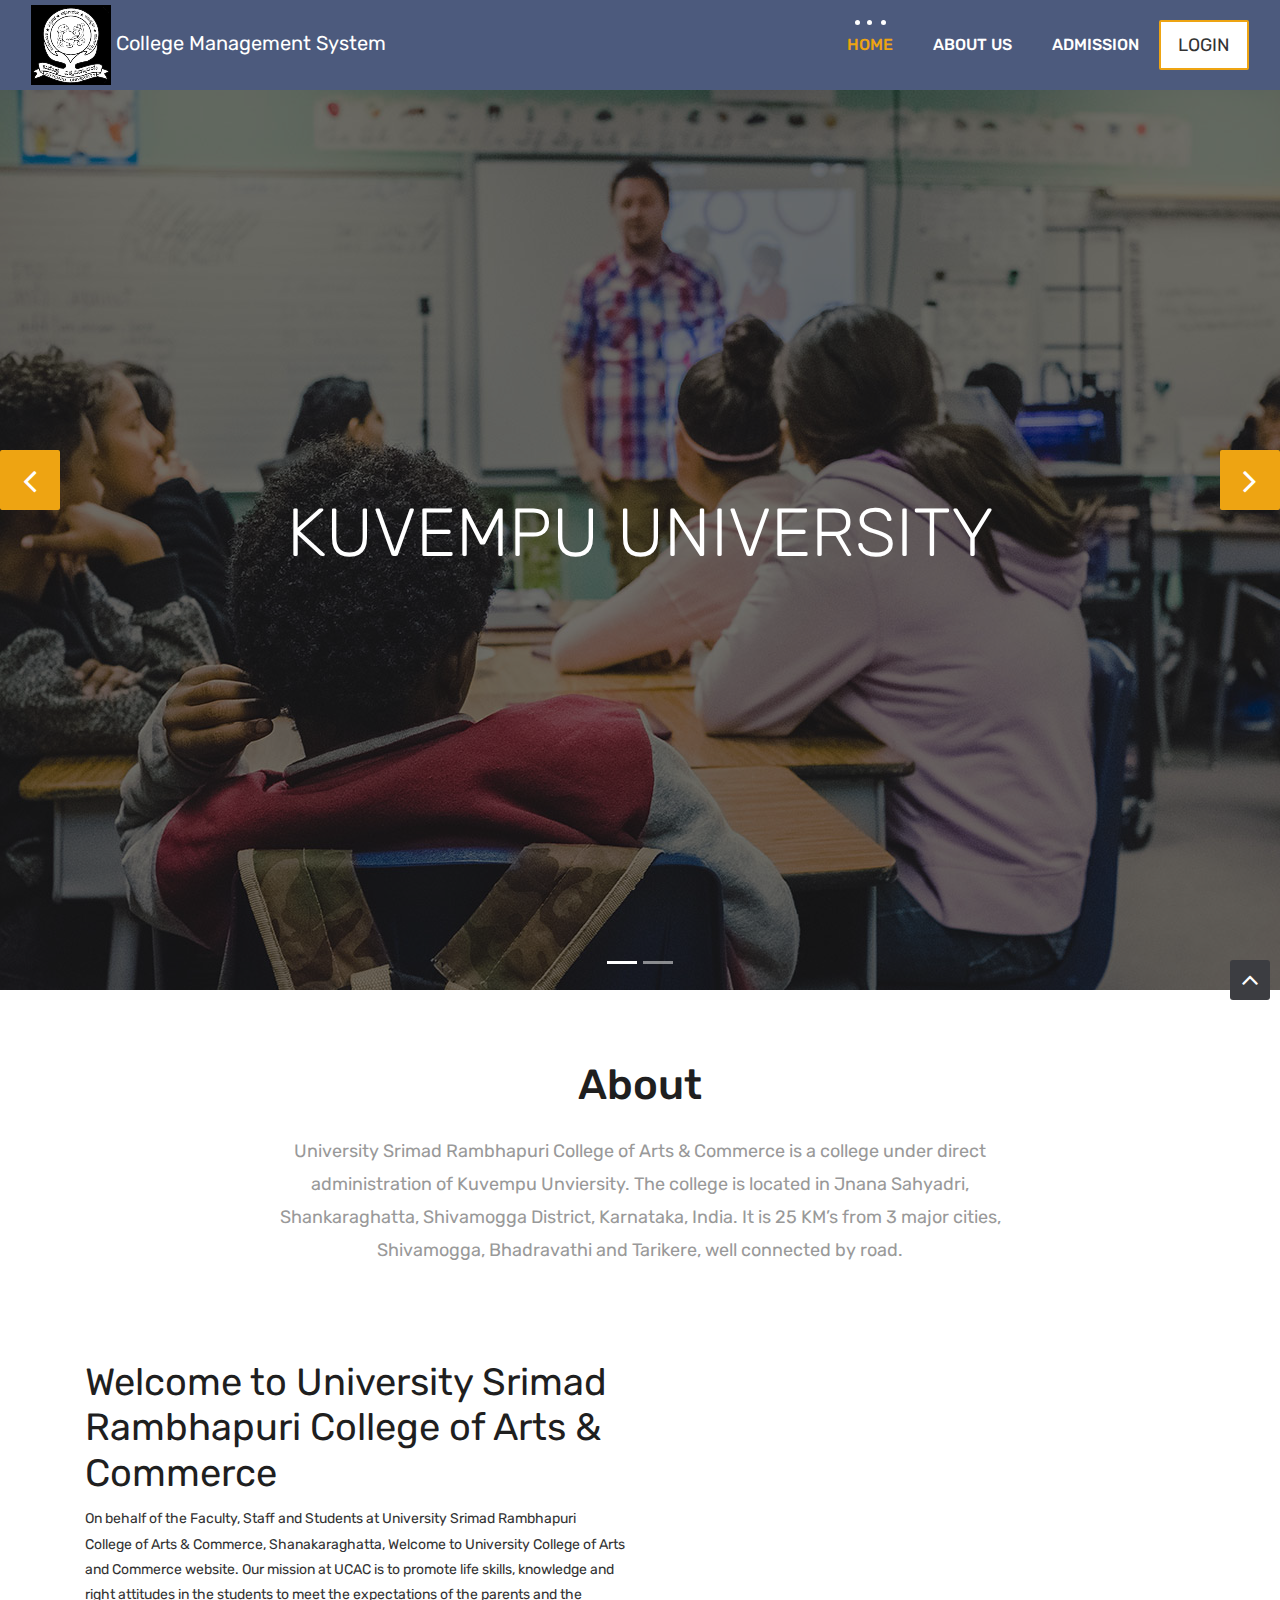
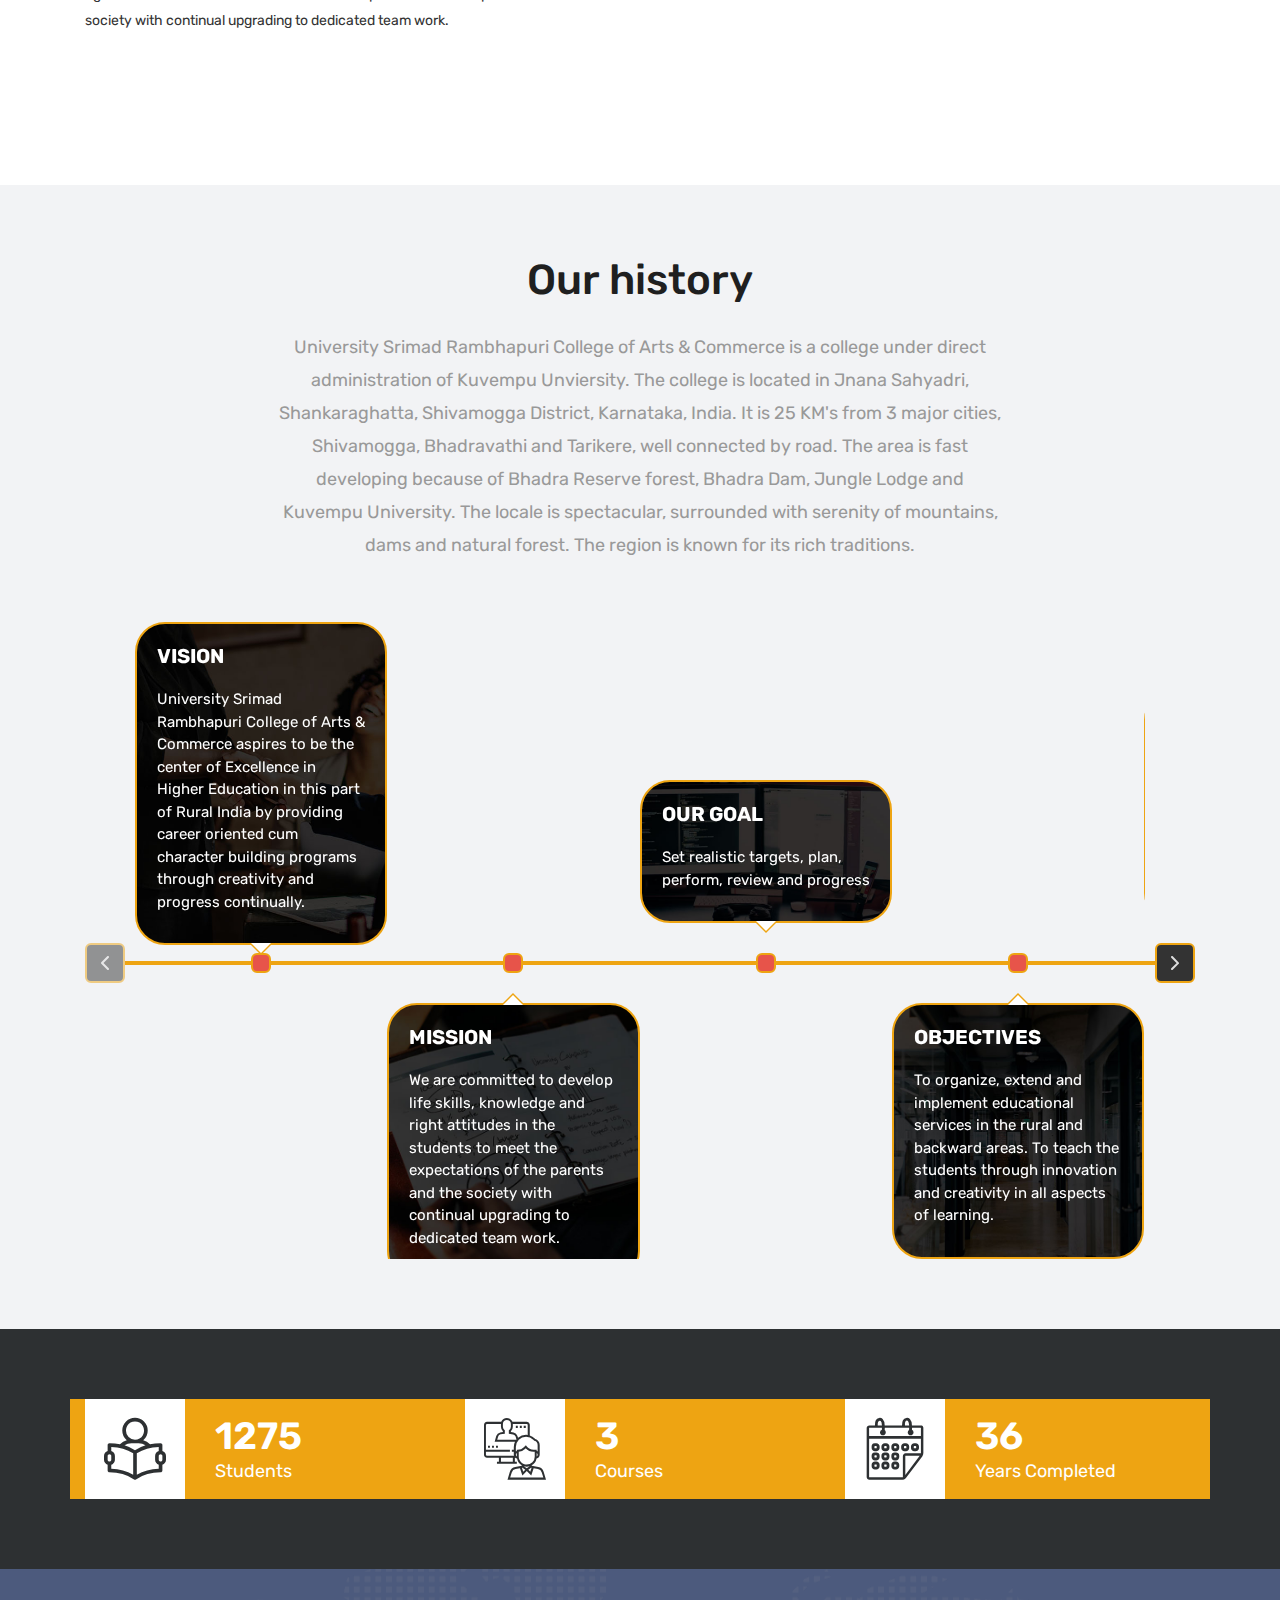
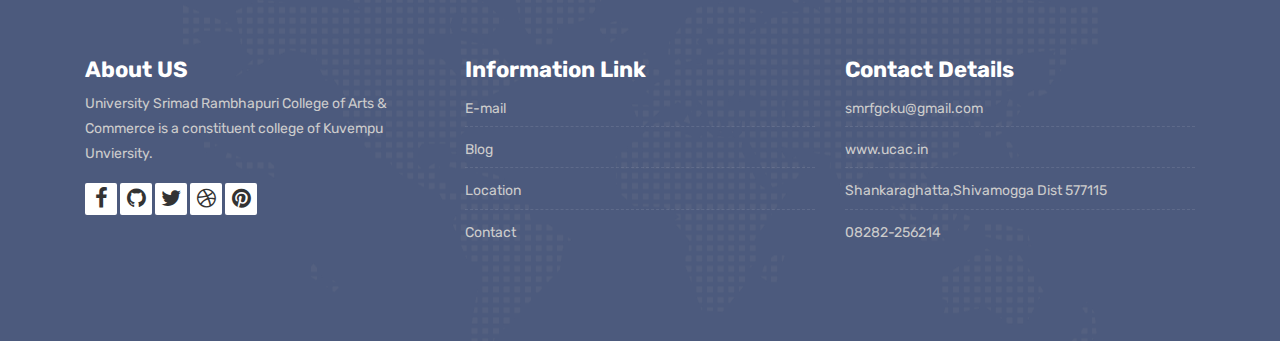
<file: website/index.html>
<!DOCTYPE html>
<html lang="en">

    <!-- Basic -->
    <meta charset="utf-8">
    <meta http-equiv="X-UA-Compatible" content="IE=edge">   
   
    <!-- Mobile Metas -->
    <meta name="viewport" content="width=device-width, initial-scale=1">
 
     <!-- Site Metas -->
    <title>College Management System</title>  
    <meta name="keywords" content="">
    <meta name="description" content="">
    <meta name="author" content="">

    <!-- Site Icons -->
    <link rel="shortcut icon" href="images/favicon.ico" type="image/x-icon" />
    <link rel="apple-touch-icon" href="images/apple-touch-icon.png">

    <!-- Bootstrap CSS -->
    <link rel="stylesheet" href="css/bootstrap.min.css">
    <!-- Site CSS -->
    <link rel="stylesheet" href="style.css">
    <!-- ALL VERSION CSS -->
    <link rel="stylesheet" href="css/versions.css">
    <!-- Responsive CSS -->
    <link rel="stylesheet" href="css/responsive.css">
    <!-- Custom CSS -->
    <link rel="stylesheet" href="css/custom.css">

    <!-- Modernizer for Portfolio -->
    <script src="js/modernizer.js"></script>

    <!--[if lt IE 9]>
      <script src="https://oss.maxcdn.com/libs/html5shiv/3.7.0/html5shiv.js"></script>
      <script src="https://oss.maxcdn.com/libs/respond.js/1.4.2/respond.min.js"></script>
    <![endif]-->

</head>
<body class="host_version"> 

	<!-- Modal -->
	

    <!-- LOADER -->
	<div id="preloader">
		<div class="loader-container">
			<div class="progress-br float shadow">
				<div class="progress__item"></div>
			</div>
		</div>
	</div>
	<!-- END LOADER -->	
	
	<!-- Start header -->
	<header class="top-navbar">
		<nav class="navbar navbar-expand-lg navbar-light bg-light">
			<div class="container-fluid">
				<a class="navbar-brand" href="index.html">
					<img src="images/download.png" alt="" /><span style="color:#FFFFFF"> College Management System</span>
				</a>
				<button class="navbar-toggler" type="button" data-toggle="collapse" data-target="#navbars-host" aria-controls="navbars-rs-food" aria-expanded="false" aria-label="Toggle navigation">
					<span class="icon-bar"></span>
                    <span class="icon-bar"></span>
                    <span class="icon-bar"></span>
				</button>
				<div class="collapse navbar-collapse" id="navbars-host">
					<ul class="navbar-nav ml-auto">
						<li class="nav-item active"><a class="nav-link" href="index.html">Home</a></li>
								<li class="nav-item"><a class="nav-link" href="about.html">About Us</a></li>
						
						<li class="nav-item"><a class="nav-link" href="../admission.php">Admission</a></li>
					</ul>
					<ul class="nav navbar-nav navbar-right">
                        <li><a class="hover-btn-new log orange" href="../login/login.php"><span>Login</span></a></li>
                    </ul>
				</div>
			</div>
		</nav>
	</header>
	<!-- End header -->
	
	<div id="carouselExampleControls" class="carousel slide bs-slider box-slider" data-ride="carousel" data-pause="hover" data-interval="false" >
		<!-- Indicators -->
		<ol class="carousel-indicators">
			<li data-target="#carouselExampleControls" data-slide-to="0" class="active"></li>
			<li data-target="#carouselExampleControls" data-slide-to="2"></li>
		</ol>
		<div class="carousel-inner" role="listbox">
			<div class="carousel-item active">
				<div id="home" class="first-section" style="background-image:url('images/slider-01.jpg');">
					<div class="dtab">
						<div class="container">
							<div class="row">
								<div class="col-md-12 col-sm-12 text-right">
									<div class="big-tagline">
										<h2><center>KUVEMPU UNIVERSITY</center></h2>
										
									</div>
								</div>
							</div><!-- end row -->            
						</div><!-- end container -->
					</div>
				</div><!-- end section -->
			</div>
			
			<div class="carousel-item">
				<div id="home" class="first-section" style="background-image:url('images/slider-03.jpg');">
					<div class="dtab">
						<div class="container">
							<div class="row">
								<div class="col-md-12 col-sm-12 text-center">
									<div class="big-tagline">
										<h2 data-animation="animated zoomInRight">	University Srimad Rambhapuri College of Arts & Commerce</h2>
										
									</div>
								</div>
							</div><!-- end row -->            
						</div><!-- end container -->
					</div>
				</div><!-- end section -->
			</div>
			<!-- Left Control -->
			<a class="new-effect carousel-control-prev" href="#carouselExampleControls" role="button" data-slide="prev">
				<span class="fa fa-angle-left" aria-hidden="true"></span>
				<span class="sr-only">Previous</span>
			</a>

			<!-- Right Control -->
			<a class="new-effect carousel-control-next" href="#carouselExampleControls" role="button" data-slide="next">
				<span class="fa fa-angle-right" aria-hidden="true"></span>
				<span class="sr-only">Next</span>
			</a>
		</div>
	</div>
	
    <div id="overviews" class="section wb">
        <div class="container">
            <div class="section-title row text-center">
                <div class="col-md-8 offset-md-2">
                    <h3>About</h3>
                    <p class="lead">University Srimad Rambhapuri College of Arts & Commerce is a college under direct administration of Kuvempu Unviersity. The college is located in Jnana Sahyadri, Shankaraghatta, Shivamogga District, Karnataka, India. It is 25 KM’s from 3 major cities, Shivamogga, Bhadravathi and Tarikere, well connected by road.</p>
                </div>
            </div><!-- end title -->
        
            <div class="row align-items-center">
                <div class="col-xl-6 col-lg-6 col-md-12 col-sm-12">
                    <div class="message-box">
                     
                        <h2>Welcome to University Srimad Rambhapuri College of Arts & Commerce</h2>
                        <p>On behalf of the Faculty, Staff and Students at University Srimad Rambhapuri College of Arts & Commerce, Shanakaraghatta, Welcome to University College of Arts and Commerce website. Our mission at UCAC is to promote life skills, knowledge and right attitudes in the students to meet the expectations of the parents and the society with continual upgrading to dedicated team work. </p>

                      
                    </div><!-- end messagebox -->
                </div><!-- end col -->
				
				<div class="col-xl-6 col-lg-6 col-md-12 col-sm-12">
                    <div class="post-media wow fadeIn">
                        <img src="images/about_03.jpg" alt="" class="img-fluid img-rounded">
                    </div><!-- end media -->
                </div><!-- end col -->
			</div>
			<!-- end row -->
        </div><!-- end container -->
    </div><!-- end section -->

    <section class="section lb page-section">
		<div class="container">
			 <div class="section-title row text-center">
                <div class="col-md-8 offset-md-2">
                    <h3>Our history</h3>
                    <p class="lead">University Srimad Rambhapuri College of Arts & Commerce is a college under direct administration of Kuvempu Unviersity. The college is located in Jnana Sahyadri, Shankaraghatta, Shivamogga District, Karnataka, India. It is 25 KM's from 3 major cities, Shivamogga, Bhadravathi and Tarikere, well connected by road. The area is fast developing because of Bhadra Reserve forest, Bhadra Dam, Jungle Lodge and Kuvempu University. The locale is spectacular, surrounded with serenity of mountains, dams and natural forest. The region is known for its rich traditions.</p>
                </div>
            </div><!-- end title -->
			<div class="timeline">
				<div class="timeline__wrap">
					<div class="timeline__items">
						<div class="timeline__item">
							<div class="timeline__content img-bg-01">
								<h2>VISION
</h2>
								<p>University Srimad Rambhapuri College of Arts & Commerce aspires to be the center of Excellence in Higher Education in this part of Rural India by providing career oriented cum character building programs through creativity and progress continually.</p>
							</div>
						</div>
						<div class="timeline__item">
							<div class="timeline__content img-bg-02">
								<h2>MISSION</h2>
								<p>We are committed to develop life skills, knowledge and right attitudes in the students to meet the expectations of the parents and the society with continual upgrading to dedicated team work.</p>
							</div>
						</div>
						<div class="timeline__item">
							<div class="timeline__content img-bg-03">
								<h2>OUR GOAL</h2>
								<p>Set realistic targets, plan, perform, review and progress</p>
							</div>
						</div>
						<div class="timeline__item">
							<div class="timeline__content img-bg-04">
								<h2>OBJECTIVES</h2>
								<p>To organize, extend and implement educational services in the rural and backward areas.
To teach the students through innovation and creativity in all aspects of learning.</p>
							</div>
						</div>
						<div class="timeline__item">
							<div class="timeline__content img-bg-01">
								<h2>2010</h2>
								<p>Lorem ipsum dolor sit amet, consectetur adipiscing elit. Integer dignissim neque condimentum lacus dapibus. Lorem
									ipsum dolor sit amet, consectetur adipiscing elit.</p>
							</div>
						</div>
						<div class="timeline__item">
							<div class="timeline__content img-bg-02">
								<h2>2007</h2>
								<p>Lorem ipsum dolor sit amet, consectetur adipiscing elit. Integer dignissim neque condimentum lacus dapibus. Lorem
									ipsum dolor sit amet, consectetur adipiscing elit.</p>
							</div>
						</div>
						<div class="timeline__item">
							<div class="timeline__content img-bg-03">
								<h2>2004</h2>
								<p>Lorem ipsum dolor sit amet, consectetur adipiscing elit. Integer dignissim neque condimentum lacus dapibus. Lorem
									ipsum dolor sit amet, consectetur adipiscing elit.</p>
							</div>
						</div>
						<div class="timeline__item">
							<div class="timeline__content img-bg-04">
								<h2>2002</h2>
								<p>Lorem ipsum dolor sit amet, consectetur adipiscing elit. Integer dignissim neque condimentum lacus dapibus. Lorem
									ipsum dolor sit amet, consectetur adipiscing elit.</p>
							</div>
						</div>
					</div>
				</div>
			</div>
		</div>
	</section>

	<div class="section cl">
		<div class="container">
			<div class="row text-left stat-wrap">
				<div class="col-md-4 col-sm-4 col-xs-12">
					<span data-scroll class="global-radius icon_wrap effect-1 alignleft"><i class="flaticon-study"></i></span>
					<p class="stat_count">2000</p>
					<h3>Students</h3>
				</div><!-- end col -->

				<div class="col-md-4 col-sm-4 col-xs-12">
					<span data-scroll class="global-radius icon_wrap effect-1 alignleft"><i class="flaticon-online"></i></span>
					<p class="stat_count">03</p>
					<h3>Courses</h3>
				</div><!-- end col -->

				<div class="col-md-4 col-sm-4 col-xs-12">
					<span data-scroll class="global-radius icon_wrap effect-1 alignleft"><i class="flaticon-years"></i></span>
					<p class="stat_count">36</p>
					<h3>Years Completed</h3>
				</div><!-- end col -->
			</div><!-- end row -->
		</div><!-- end container -->
	</div><!-- end section -->

    <!-- end section -->

    <!-- end section -->

    <!-- end section -->

    <footer class="footer">
        <div class="container">
            <div class="row">
                <div class="col-lg-4 col-md-4 col-xs-12">
                    <div class="widget clearfix">
                        <div class="widget-title">
                            <h3>About US</h3>
                        </div>
                        <p> University Srimad Rambhapuri College of Arts & Commerce is a constituent college of Kuvempu Unviersity. </p>   
						<div class="footer-right">
							<ul class="footer-links-soi">
								<li><a href="#"><i class="fa fa-facebook"></i></a></li>
								<li><a href="#"><i class="fa fa-github"></i></a></li>
								<li><a href="#"><i class="fa fa-twitter"></i></a></li>
								<li><a href="#"><i class="fa fa-dribbble"></i></a></li>
								<li><a href="#"><i class="fa fa-pinterest"></i></a></li>
							</ul><!-- end links -->
						</div>						
                    </div><!-- end clearfix -->
                </div><!-- end col -->

				<div class="col-lg-4 col-md-4 col-xs-12">
                    <div class="widget clearfix">
                        <div class="widget-title">
                            <h3>Information Link</h3>
                        </div>
                        <ul class="footer-links">
                            <li><a href="#">E-mail</a></li>
                            <li><a href="#">Blog</a></li>
                            <li><a href="#">Location</a></li>
							
							<li><a href="#">Contact</a></li>
                        </ul><!-- end links -->
                    </div><!-- end clearfix -->
                </div><!-- end col -->
				
                <div class="col-lg-4 col-md-4 col-xs-12">
                    <div class="widget clearfix">
                        <div class="widget-title">
                            <h3>Contact Details</h3>
                        </div>

                        <ul class="footer-links">
                            <li><a href="mailto:#">smrfgcku@gmail.com</a></li>
                            <li><a href="#">www.ucac.in</a></li>
                            <li>Shankaraghatta,Shivamogga Dist 577115</li>
                            <li>08282-256214</li>
                        </ul><!-- end links -->
                    </div><!-- end clearfix -->
                </div><!-- end col -->
				
            </div><!-- end row -->
        </div><!-- end container -->
    </footer><!-- end footer -->

    <!-- end copyrights -->

    <a href="#" id="scroll-to-top" class="dmtop global-radius"><i class="fa fa-angle-up"></i></a>

    <!-- ALL JS FILES -->
    <script src="js/all.js"></script>
    <!-- ALL PLUGINS -->
    <script src="js/custom.js"></script>
	<script src="js/timeline.min.js"></script>
	<script>
		timeline(document.querySelectorAll('.timeline'), {
			forceVerticalMode: 700,
			mode: 'horizontal',
			verticalStartPosition: 'left',
			visibleItems: 4
		});
	</script>
</body>
</html>
</file>
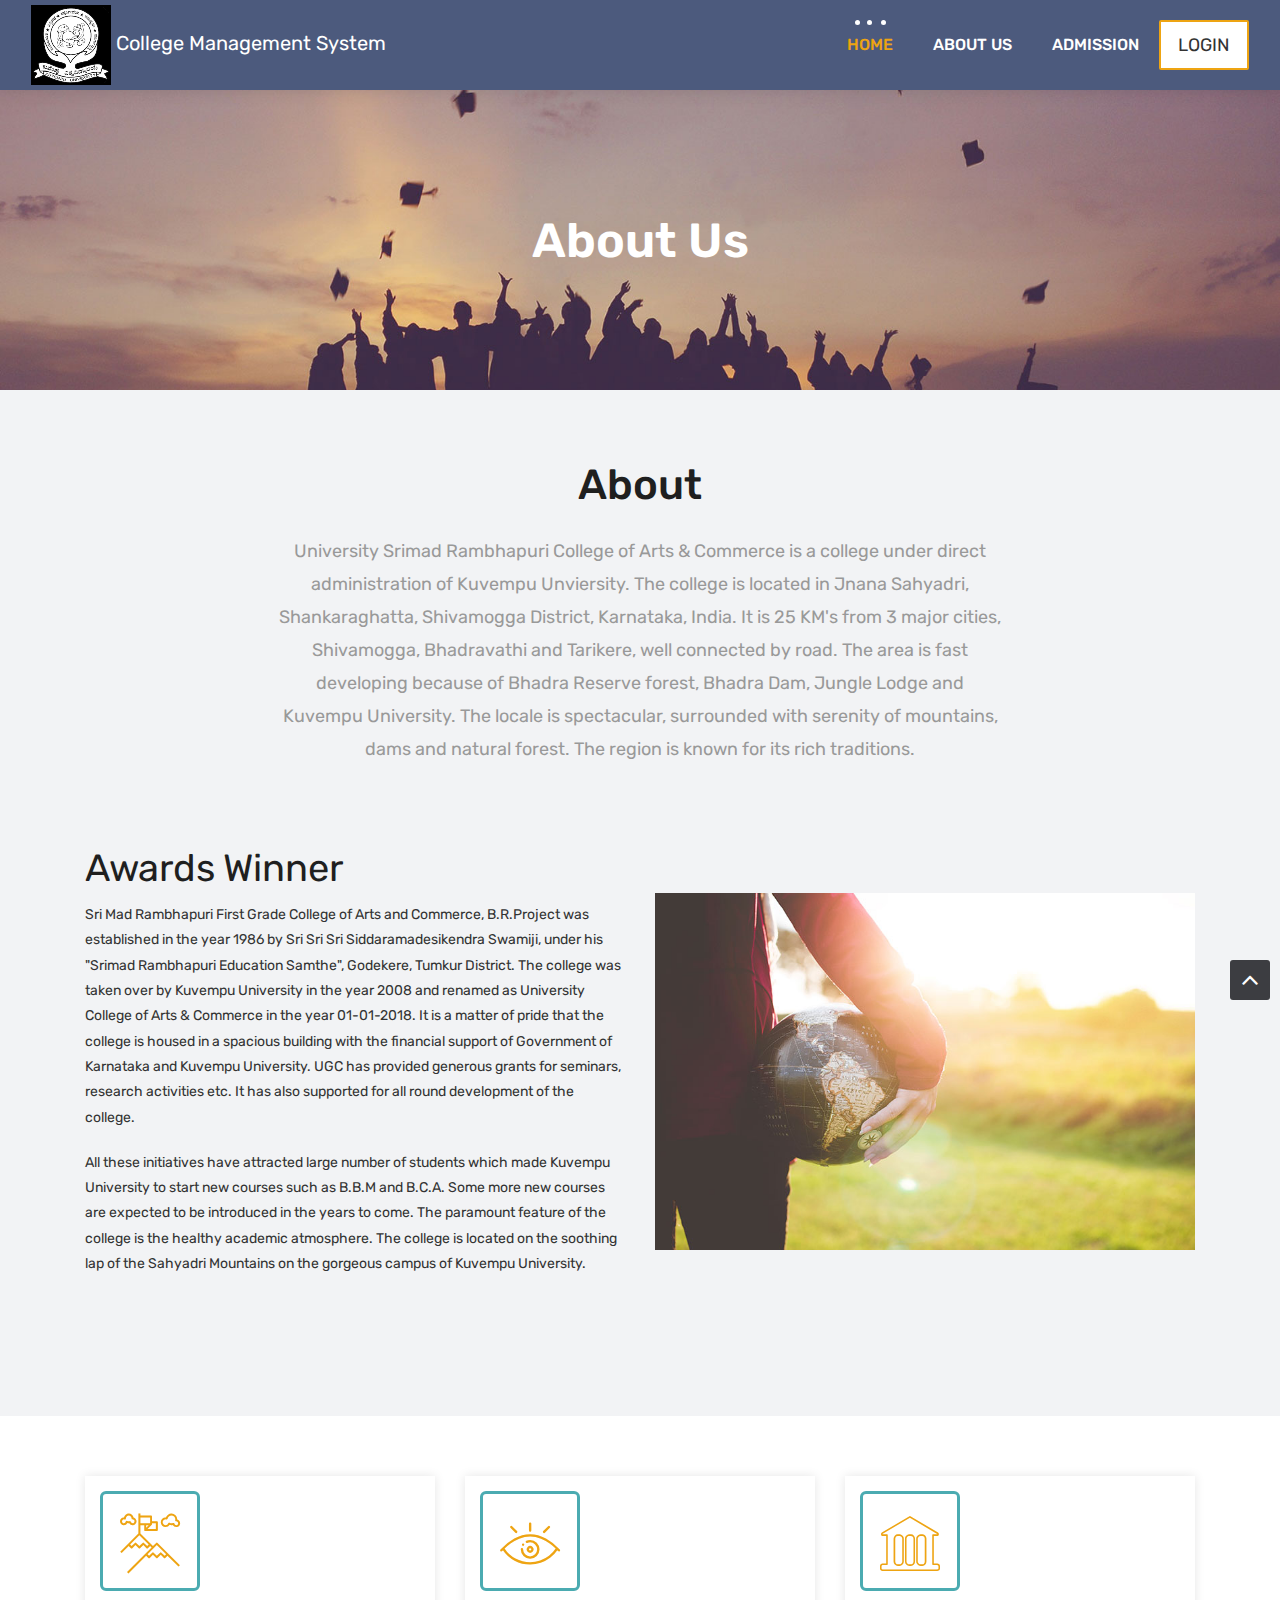
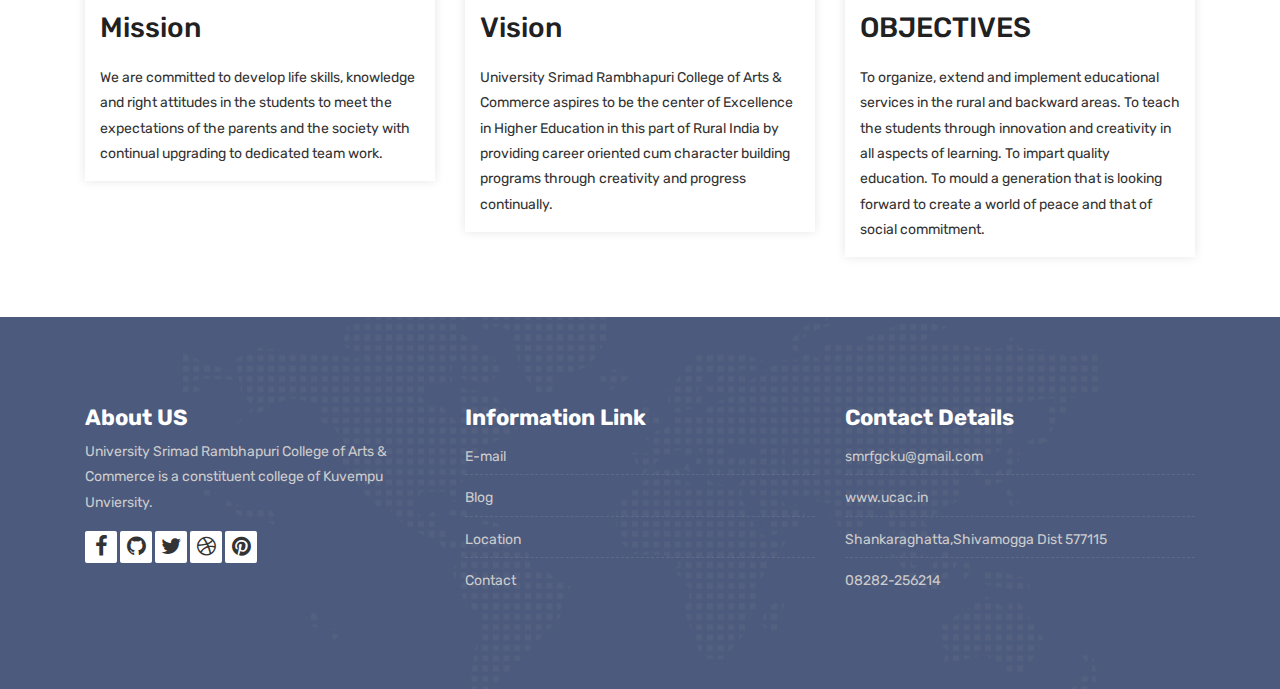
<file: website/about.html>
<!DOCTYPE html>
<html lang="en">

    <!-- Basic -->
    <meta charset="utf-8">
    <meta http-equiv="X-UA-Compatible" content="IE=edge">   
   
    <!-- Mobile Metas -->
    <meta name="viewport" content="width=device-width, initial-scale=1">
 
     <!-- Site Metas -->
    <title>College Management System</title>  
    <meta name="keywords" content="">
    <meta name="description" content="">
    <meta name="author" content="">

    <!-- Site Icons -->
    <link rel="shortcut icon" href="images/favicon.ico" type="image/x-icon" />
    <link rel="apple-touch-icon" href="images/apple-touch-icon.png">

    <!-- Bootstrap CSS -->
    <link rel="stylesheet" href="css/bootstrap.min.css">
    <!-- Site CSS -->
    <link rel="stylesheet" href="style.css">
    <!-- ALL VERSION CSS -->
    <link rel="stylesheet" href="css/versions.css">
    <!-- Responsive CSS -->
    <link rel="stylesheet" href="css/responsive.css">
    <!-- Custom CSS -->
    <link rel="stylesheet" href="css/custom.css">

    <!-- Modernizer for Portfolio -->
    <script src="js/modernizer.js"></script>

    <!--[if lt IE 9]>
      <script src="https://oss.maxcdn.com/libs/html5shiv/3.7.0/html5shiv.js"></script>
      <script src="https://oss.maxcdn.com/libs/respond.js/1.4.2/respond.min.js"></script>
    <![endif]-->

</head>
<body class="host_version"> 

	<!-- Modal -->
	

    <!-- LOADER -->
	<div id="preloader">
		<div class="loader-container">
			<div class="progress-br float shadow">
				<div class="progress__item"></div>
			</div>
		</div>
	</div>
	<!-- END LOADER -->	
	
	<!-- Start header -->
	<header class="top-navbar">
		<nav class="navbar navbar-expand-lg navbar-light bg-light">
			<div class="container-fluid">
				<a class="navbar-brand" href="index.html">
					<img src="images/download.png" alt="" /><span style="color:#FFFFFF"> College Management System</span>
				</a>
				<button class="navbar-toggler" type="button" data-toggle="collapse" data-target="#navbars-host" aria-controls="navbars-rs-food" aria-expanded="false" aria-label="Toggle navigation">
					<span class="icon-bar"></span>
                    <span class="icon-bar"></span>
                    <span class="icon-bar"></span>
				</button>
				<div class="collapse navbar-collapse" id="navbars-host">
					<ul class="navbar-nav ml-auto">
						<li class="nav-item active"><a class="nav-link" href="index.html">Home</a></li>
								<li class="nav-item"><a class="nav-link" href="about.html">About Us</a></li>
						
						<li class="nav-item"><a class="nav-link" href="../admission.php">Admission</a></li>
					</ul>
					<ul class="nav navbar-nav navbar-right">
                        <li><a class="hover-btn-new log orange" href="../login/login.php"><span>Login</span></a></li>
                    </ul>
				</div>
			</div>
		</nav>
	</header>
	<!-- End header -->
	
	
	<div class="all-title-box">
		<div class="container text-center">
			<h1>About Us</h1>
		</div>
	</div>
	
    <div id="overviews" class="section lb">
        <div class="container">
            <div class="section-title row text-center">
                <div class="col-md-8 offset-md-2">
                    <h3>About</h3>
                    <p class="lead">University Srimad Rambhapuri College of Arts & Commerce is a college under direct administration of Kuvempu Unviersity. The college is located in Jnana Sahyadri, Shankaraghatta, Shivamogga District, Karnataka, India. It is 25 KM's from 3 major cities, Shivamogga, Bhadravathi and Tarikere, well connected by road. The area is fast developing because of Bhadra Reserve forest, Bhadra Dam, Jungle Lodge and Kuvempu University. The locale is spectacular, surrounded with serenity of mountains, dams and natural forest. The region is known for its rich traditions.</p>
                </div>
            </div><!-- end title -->
        
            <div class="row align-items-center">
                <div class="col-xl-6 col-lg-6 col-md-12 col-sm-12">
                    <div class="message-box">
                        <h2>Awards Winner </h2>
                        <p>Sri Mad Rambhapuri First Grade College of Arts and Commerce, B.R.Project was established in the year 1986 by Sri Sri Sri Siddaramadesikendra Swamiji, under his "Srimad Rambhapuri Education Samthe", Godekere, Tumkur District. The college was taken over by Kuvempu University in the year 2008 and renamed as University College of Arts & Commerce in the year 01-01-2018. It is a matter of pride that the college is housed in a spacious building with the financial support of Government of Karnataka and Kuvempu University. UGC has provided generous grants for seminars, research activities etc. It has also supported for all round development of the college.</p>

                        <p> 

All these initiatives have attracted large number of students which made Kuvempu University to start new courses such as B.B.M and B.C.A. Some more new courses are expected to be introduced in the years to come. The paramount feature of the college is the healthy academic atmosphere. The college is located on the soothing lap of the Sahyadri Mountains on the gorgeous campus of Kuvempu University.</p>

                    </div><!-- end messagebox -->
                </div><!-- end col -->
				
				<div class="col-xl-6 col-lg-6 col-md-12 col-sm-12">
                    <div class="post-media wow fadeIn">
                        <img src="images/about_03.jpg" alt="" class="img-fluid img-rounded">
                    </div><!-- end media -->
                </div><!-- end col -->
			</div>
			<!-- end row -->
        </div><!-- end container -->
    </div><!-- end section -->
	
	<div class="hmv-box">
		<div class="container">
			<div class="row">
				<div class="col-lg-4 col-md-6 col-12">
					<div class="inner-hmv">
						<div class="icon-box-hmv"><i class="flaticon-achievement"></i></div>
						<h3>Mission</h3>
						<div class="tr-pa">M</div>
						<p>We are committed to develop life skills, knowledge and right attitudes in the students to meet the expectations of the parents and the society with continual upgrading to dedicated team work.</p>
					</div>
				</div>
				<div class="col-lg-4 col-md-6 col-12">
					<div class="inner-hmv">
						<div class="icon-box-hmv"><i class="flaticon-eye"></i></div>
						<h3>Vision</h3>
						<div class="tr-pa">V</div>
						<p>University Srimad Rambhapuri College of Arts & Commerce aspires to be the center of Excellence in Higher Education in this part of Rural India by providing career oriented cum character building programs through creativity and progress continually.</p>
					</div>
				</div>
				<div class="col-lg-4 col-md-6 col-12">
					<div class="inner-hmv">
						<div class="icon-box-hmv"><i class="flaticon-history"></i></div>
						<h3>OBJECTIVES</h3>
						<div class="tr-pa">O</div>
						<p>To organize, extend and implement educational services in the rural and backward areas.
To teach the students through innovation and creativity in all aspects of learning.
To impart quality education.
To mould a generation that is looking forward to create a world of peace and that of social commitment.</p>
					</div>
				</div>
			</div>
		</div>
	</div>

    <!-- end section -->

    <!-- end section -->

    <footer class="footer">
        <div class="container">
            <div class="row">
                <div class="col-lg-4 col-md-4 col-xs-12">
                    <div class="widget clearfix">
                        <div class="widget-title">
                            <h3>About US</h3>
                        </div>
                        <p> University Srimad Rambhapuri College of Arts & Commerce is a constituent college of Kuvempu Unviersity. </p>   
						<div class="footer-right">
							<ul class="footer-links-soi">
								<li><a href="#"><i class="fa fa-facebook"></i></a></li>
								<li><a href="#"><i class="fa fa-github"></i></a></li>
								<li><a href="#"><i class="fa fa-twitter"></i></a></li>
								<li><a href="#"><i class="fa fa-dribbble"></i></a></li>
								<li><a href="#"><i class="fa fa-pinterest"></i></a></li>
							</ul><!-- end links -->
						</div>						
                    </div><!-- end clearfix -->
                </div><!-- end col -->

				<div class="col-lg-4 col-md-4 col-xs-12">
                    <div class="widget clearfix">
                        <div class="widget-title">
                            <h3>Information Link</h3>
                        </div>
                        <ul class="footer-links">
                            <li><a href="#">E-mail</a></li>
                            <li><a href="#">Blog</a></li>
                            <li><a href="#">Location</a></li>
							
							<li><a href="#">Contact</a></li>
                        </ul><!-- end links -->
                    </div><!-- end clearfix -->
                </div><!-- end col -->
				
                <div class="col-lg-4 col-md-4 col-xs-12">
                    <div class="widget clearfix">
                        <div class="widget-title">
                            <h3>Contact Details</h3>
                        </div>

                        <ul class="footer-links">
                            <li><a href="mailto:#">smrfgcku@gmail.com</a></li>
                            <li><a href="#">www.ucac.in</a></li>
                            <li>Shankaraghatta,Shivamogga Dist 577115</li>
                            <li>08282-256214</li>
                        </ul><!-- end links -->
                    </div><!-- end clearfix -->
                </div><!-- end col -->
				
            </div><!-- end row -->
        </div><!-- end container -->
    </footer><!-- end footer -->

    <!-- end copyrights -->

    <a href="#" id="scroll-to-top" class="dmtop global-radius"><i class="fa fa-angle-up"></i></a>

    <!-- ALL JS FILES -->
    <script src="js/all.js"></script>
    <!-- ALL PLUGINS -->
    <script src="js/custom.js"></script>
	<script src="js/timeline.min.js"></script>
	<script>
		timeline(document.querySelectorAll('.timeline'), {
			forceVerticalMode: 700,
			mode: 'horizontal',
			verticalStartPosition: 'left',
			visibleItems: 4
		});
	</script>
</body>
</html>
</file>
<file: website/style.css>
/*------------------------------------------------------------------
    IMPORT FONTS
-------------------------------------------------------------------*/

@import url('https://fonts.googleapis.com/css?family=Rubik:300,300i,400,400i,500,500i,700,700i,900,900i');

/*------------------------------------------------------------------
    IMPORT FILES
-------------------------------------------------------------------*/

@import url(css/animate.css);
@import url(css/animate.min.css);
@import url(css/bootstrap-touch-slider.css);
@import url(css/flaticon.css);
@import url(css/timeline.min.css);
@import url(css/prettyPhoto.css);
@import url(css/owl.carousel.css);
@import url(css/font-awesome.min.css);

/*------------------------------------------------------------------
    SKELETON
-------------------------------------------------------------------*/

body {
    color: #333333;
    font-size: 14px;
    font-family: 'Rubik', sans-serif;
    line-height: 1.80857;
}

body.demos .section {
    background: url(images/bg.png) repeat top center #f2f3f5;
}

body.demos .section-title img {
    max-width: 280px;
    display: block;
    margin: 10px auto;
}

body.demos .service-widget h3 {
    border-bottom: 1px solid #ededed;
    font-size: 18px;
    padding: 20px 0;
    background-color: #ffffff;
}

body.demos .service-widget {
    margin: 0 0 30px;
    padding: 30px;
    background-color: #fff
}

body.demos .container-fluid {
    max-width: 1080px
}

html, body{
	height: 100%;
}


a {
    color: #1f1f1f;
    text-decoration: none !important;
    outline: none !important;
    -webkit-transition: all .3s ease-in-out;
    -moz-transition: all .3s ease-in-out;
    -ms-transition: all .3s ease-in-out;
    -o-transition: all .3s ease-in-out;
    transition: all .3s ease-in-out;
}

h1,
h2,
h3,
h4,
h5,
h6 {
    letter-spacing: 0;
    font-weight: normal;
    position: relative;
    padding: 0 0 10px 0;
    font-weight: normal;
    line-height: 120% !important;
    color: #1f1f1f;
    margin: 0
}

h1 {
    font-size: 24px
}

h2 {
    font-size: 22px
}

h3 {
    font-size: 18px
}

h4 {
    font-size: 16px
}

h5 {
    font-size: 14px
}

h6 {
    font-size: 13px
}

h1 a,
h2 a,
h3 a,
h4 a,
h5 a,
h6 a {
    color: #212121;
    text-decoration: none!important;
    opacity: 1
}

h1 a:hover,
h2 a:hover,
h3 a:hover,
h4 a:hover,
h5 a:hover,
h6 a:hover {
    opacity: .8
}

a {
    color: #1f1f1f;
    text-decoration: none;
    outline: none;
}

a,
.btn {
    text-decoration: none !important;
    outline: none !important;
    -webkit-transition: all .3s ease-in-out;
    -moz-transition: all .3s ease-in-out;
    -ms-transition: all .3s ease-in-out;
    -o-transition: all .3s ease-in-out;
    transition: all .3s ease-in-out;
}

.btn-custom {
    margin-top: 20px;
    background-color: transparent !important;
    border: 2px solid #ddd;
    padding: 12px 40px;
    font-size: 16px;
}

.lead {
    font-size: 18px;
    line-height: 30px;
    color: #767676;
    margin: 0;
    padding: 0;
}

blockquote {
    margin: 20px 0 20px;
    padding: 30px;
}


/*------------------------------------------------------------------
    WP CORE
-------------------------------------------------------------------*/

.first {
    clear: both
}

.last {
    margin-right: 0
}

.alignnone {
    margin: 5px 20px 20px 0;
}

.aligncenter,
div.aligncenter {
    display: block;
    margin: 5px auto 5px auto;
}

.alignright {
    float: right;
    margin: 10px 0 20px 20px;
}

.alignleft {
    float: left;
    margin: 10px 20px 20px 0;
}

a img.alignright {
    float: right;
    margin: 10px 0 20px 20px;
}

a img.alignnone {
    margin: 10px 20px 20px 0;
}

a img.alignleft {
    float: left;
    margin: 10px 20px 20px 0;
}

a img.aligncenter {
    display: block;
    margin-left: auto;
    margin-right: auto
}

.wp-caption {
    background: #fff;
    border: 1px solid #f0f0f0;
    max-width: 96%;
    /* Image does not overflow the content area */
    padding: 5px 3px 10px;
    text-align: center;
}

.wp-caption.alignnone {
    margin: 5px 20px 20px 0;
}

.wp-caption.alignleft {
    margin: 5px 20px 20px 0;
}

.wp-caption.alignright {
    margin: 5px 0 20px 20px;
}

.wp-caption img {
    border: 0 none;
    height: auto;
    margin: 0;
    max-width: 98.5%;
    padding: 0;
    width: auto;
}

.wp-caption p.wp-caption-text {
    font-size: 11px;
    line-height: 17px;
    margin: 0;
    padding: 0 4px 5px;
}


/* Text meant only for screen readers. */

.screen-reader-text {
    clip: rect(1px, 1px, 1px, 1px);
    position: absolute !important;
    height: 1px;
    width: 1px;
    overflow: hidden;
}

.screen-reader-text:focus {
    background-color: #f1f1f1;
    border-radius: 3px;
    box-shadow: 0 0 2px 2px rgba(0, 0, 0, 0.6);
    clip: auto !important;
    color: #21759b;
    display: block;
    font-size: 14px;
    font-size: 0.875rem;
    font-weight: bold;
    height: auto;
    left: 5px;
    line-height: normal;
    padding: 15px 23px 14px;
    text-decoration: none;
    top: 5px;
    width: auto;
    z-index: 100000;
    /* Above WP toolbar. */
}

/*------------------------------------------------------------------
    LOADER
-------------------------------------------------------------------*/

.loader-container {
  position: absolute;
  top: 0;
  left: 0;
  width: 100%;
  height: 100%;
  z-index:8888;
}
.loader-container:before {
  content: '';
  position: absolute;
  top: 0;
  left: 0;
  width: 100%;
  height: 50%;
  background: #eea412;
  z-index: -1;
  transition: top 1.2s linear 3.1s;
}
.loader-container:after {
  content: '';
  position: absolute;
  bottom: 0;
  left: 0;
  width: 100%;
  height: 50%;
  background: #eea412;
  z-index: -1;
  transition: bottom 1.2s linear 3.1s;
}
.loader-container.done:before {
  top: -50%;
}
.loader-container.done:after {
  bottom: -50%;
}

.progress-br {
  position: absolute;
  top: 50%;
  left: 50%;
  transform: translateX(-50%) translateY(-50%);
  transform-origin: center;
}
.progress-br .progress__item {
  text-align: center;
  width: 100px;
  height: 100px;
  line-height: 100px;
  border: 2px solid #fff;
  border-radius: 50%;
}
.progress-br .progress__item:before {
  content: '';
  position: absolute;
  top: 0;
  left: 50%;
  margin-top: -3px;
  margin-left: 0px;
  width: 50px;
  height: 50px;
  border-top: solid 10px #fff;
  border-right: solid 10px #fff;
  border-top-right-radius: 100%;
  transform-origin: left bottom;
  -webkit-animation: spin 3s linear infinite;
}
.progress-br.float .progress__item:before {
  border-top-width: 50px;
  margin-top: 0px;
  height: 50px;
}

.progress-br.float.shadow:before {
  border-top-width: 50px;
  margin-top: -50px;
  height: 50px;
}
.progress-br.shadow:before {
  content: '';
  position: absolute;
  top: 50%;
  left: 50%;
  margin: -50px 0 0 50px;
  width: 50px;
  height: 50px;
  border-top: solid 10px #6e912d;
  border-right: solid 10px #6e912d;
  border-top-right-radius: 100%;
  z-index: -1;
  transform-origin: left bottom;
  -webkit-animation: spin 3s linear infinite;
}
.progress-br.shadow:after {
  content: '';
  position: absolute;
  top: 50%;
  left: 50%;
  width: 100px;
  height: 100px;
  color: #6e912d;
  text-align: center;
  line-height: 100px;
  border: 2px solid #6e912d;
  border-radius: 50%;
  margin: -50px 0 0 -0px;
  z-index: -1;
  transform-origin: center;
}
.progress-br.done .progress__item {
  opacity: 0;
  -webkit-animation: done 3.1s;
  transition: opacity 0.3s linear 3.1s;
}
.progress-br.done .progress__item:before {
  display: none;
}
.progress-br.done:before {
  display: none;
}
.progress-br.done:after {
  opacity: 0;
  -webkit-animation: done 3.1s;
  transition: opacity 0.15s linear 3.1s;
}

@-webkit-keyframes done {
  10% {
    transform: scale(1.1);
  }
  20% {
    transform: scale(0.9);
  }
  30% {
    transform: scale(1.07);
  }
  40% {
    transform: scale(0.93);
  }
  50% {
    transform: scale(1.04);
  }
  60% {
    transform: scale(0.97);
  }
  80% {
    transform: scale(1.01);
  }
  90% {
    transform: scale(0.99);
  }
  100% {
    transform: scale(1);
  }
}
@-webkit-keyframes spin {
  100% {
    -webkit-transform: rotate(360deg);
  }
}

.shadow{
	box-shadow: none !important;
}

/*------------------------------------------------------------------
    HEADER
-------------------------------------------------------------------*/


.top-navbar .bg-light{
	background: #4c5a7d !important;
}

.top-navbar .navbar-light .navbar-nav .nav-link{
	color: #ffffff;
	font-size: 16px;
	font-weight: 500;
}

.top-navbar .navbar-light .navbar-nav .nav-item{
	position: relative;
	display: inline-block;
	padding: 15px 0px;
	margin: 0px 20px;
}
.top-navbar .navbar-light .navbar-nav .nav-item .nav-link{
	padding: 6px 0px;
	position: relative;
	display: block;
	line-height: 30px;
	letter-spacing: 0px;
	text-transform: uppercase;
}

.top-navbar .navbar-light .navbar-nav .nav-item::after {
    position: absolute;
    content: '';
    left: 50%;
    bottom: auto;
    top: 11px;
    width: 5px;
	height: 5px;
    opacity: 0;
    margin-left: -3px;
    background-color: #ffffff;
	border-radius: 50px;
    -webkit-transform: translateY(0px);
    transform: translateY(0px);
    transition: all 900ms ease;
    -webkit-transition: all 900ms ease;
    -ms-transition: all 900ms ease;
    -o-transition: all 900ms ease;
    -moz-transition: all 900ms ease;
}

.top-navbar .navbar-light .navbar-nav .nav-item .nav-link::before {
    position: absolute;
    content: '';
    left: 0%;
    bottom: auto;
    top: -4px;
    width: 5px;
	height: 5px;
	border-radius: 50px;
    opacity: 0;
    margin-left: -10px;
    background-color: #ffffff;
    -webkit-transform: translateY(0px);
    transform: translateY(0px);
    transition: all 900ms ease;
    -webkit-transition: all 900ms ease;
    -ms-transition: all 900ms ease;
    -o-transition: all 900ms ease;
    -moz-transition: all 900ms ease;
}

.top-navbar .navbar-light .navbar-nav .nav-item .nav-link::after {
    position: absolute;
    content: '';
    right: 0%;
    left: auto;
    bottom: auto;
    top: -4px;
    width: 5px;
	height: 5px;
	border-radius: 50px;
	border: none !important;
    opacity: 0;
    margin-right: -11px;
    background-color: #ffffff;
    transition: all 900ms ease;
    -webkit-transition: all 900ms ease;
    -ms-transition: all 900ms ease;
    -o-transition: all 900ms ease;
    -moz-transition: all 900ms ease;
}

.top-navbar .navbar-light .navbar-nav .nav-item.active::after{
	opacity: 1;
}

.top-navbar .navbar-light .navbar-nav .nav-item.active .nav-link::before {
	opacity: 1;
	left: 40%;
}
.top-navbar .navbar-light .navbar-nav .nav-item.active .nav-link{
	color: #eea412;
}
.top-navbar .navbar-light .navbar-nav .nav-item.active .nav-link::after{
	opacity: 1;
	right: 40%;
}

.top-navbar .navbar-light .navbar-nav .nav-item:hover::after{
	opacity: 1;
}

.top-navbar .navbar-light .navbar-nav .nav-item .nav-link:hover::before{
	opacity: 1;
	left: 40%;
}
.top-navbar .navbar-light .navbar-nav .nav-item .nav-link:hover{
	color: #eea412;
}
.top-navbar .navbar-light .navbar-nav .nav-item .nav-link:hover::after{
	opacity: 1;
	right: 40%;
}

.dropdown:hover>.dropdown-menu {
  display: block;
}

.dropdown>.dropdown-toggle:active {
    pointer-events: none;
}

.dropdown:hover>.dropdown-menu .dropdown-item{
	padding-left: 10px;
}


.top-navbar.fixed-menu .bg-light {
    position: fixed;
    top: 0;
    width: 100%;
    z-index: 9999;
    visibility: visible;
    transform: translate(0,0) scale(1);
    transition: .3s;
}

.top-navbar .bg-light {
    padding-top: 0px;
    padding-bottom: 0px;
    box-shadow: 0 0 18px 0 rgba(0,0,0,.12);
}

.top-navbar .navbar-light .navbar-nav li .dropdown-menu {
    box-shadow: 0 2px 12px 0 rgba(0,0,0,.12);
    border: none;
    border-radius: 0px;
    margin: 0px;
	padding: 10px;
}

.top-navbar .navbar-light .navbar-nav li .dropdown-menu a:hover{
	background: #eea412;
	color: #ffffff;
}

.navbar-right li a{
	position: relative;
	font-size: 18px;
	display: inline-block;
}
.navbar-right li a,
.navbar-right li a.hover-btn-new::after {
	-webkit-transition: all 0.3s;
	-moz-transition: all 0.3s;
	-o-transition: all 0.3s;
	transition: all 0.3s;
}

.navbar-right li a.hover-btn-new::before,
.navbar-right li a.hover-btn-new::after {
  background: #eea412;
  content: '';
  position: absolute;
  z-index: 1;
}

.navbar-right li a.hover-btn-new:hover span {
  color: #ffffff;
}
.navbar-right li a.hover-btn-new::before {
  height: 100%;
  left: 0;
  top: 0;
  width: 100%;
}
.navbar-right li a.hover-btn-new::after {
  background: #ffffff !important;
  height: 100%;
  left: 0;
  top: 0;
  width: 100%;
}
.navbar-right li a.hover-btn-new span{
	position: relative;
	z-index: 2;
	color: #333333;
}
.navbar-right li a.hover-btn-new:hover:after {
  height: 0;
  left: 50%;
  top: 50%;
  width: 0;
}


.navbar-toggler{
	background: #ffffff;
	border-radius: 0px;
	padding: 10px 10px;
}

.navbar-toggler .icon-bar {
    display: block;
    width: 22px;
    height: 2px;
    border-radius: 1px;
	background: #333333;
}
.navbar-toggler .icon-bar + .icon-bar {
    margin-top: 4px;
}

.navbar-toggler:hover{
	background: #eea412;
}

.navbar-toggler:hover .icon-bar{
	background: #ffffff;
}


.box-slider{
	height: 100%;
}


.box-slider .carousel-control-prev{
	border-radius: 2px;
	background: #eea412;
	position: absolute;
	left: 0px;
	font-size: 38px;
	top: 40%;
	width: 60px;
	height: 60px;
	line-height: 20px;
	opacity: 1;
}
.box-slider .carousel-control-next{
	border-radius: 2px;
	background: #eea412;
	position: absolute;
	right: 0px;
	font-size: 38px;
	top: 40%;
	width: 60px;
	height: 60px;
	line-height: 20px;
	opacity: 1;
}

.first-section .big-tagline a{
	background: none;
	position: relative;
	display: inline-block;
	font-size: 18px;
	color: #333333;
	font-weight: 500;
}


.big-tagline a,
.big-tagline a.hover-btn-new::after {
	-webkit-transition: all 0.3s;
	-moz-transition: all 0.3s;
	-o-transition: all 0.3s;
	transition: all 0.3s;
}

.big-tagline a.hover-btn-new::before,
.big-tagline a.hover-btn-new::after {
  background: #fff;
  content: '';
  position: absolute;
  z-index: 1;
}

.big-tagline a.hover-btn-new:hover span {
  color: #eea412;
}

.hover-btn-new::before {
  height: 100%;
  left: 0;
  top: 0;
  width: 100%;
}

.hover-btn-new::after {
  background: #eea412 !important;
  height: 100%;
  left: 0;
  top: 0;
  width: 100%;
}
.hover-btn-new span{
	position: relative;
	z-index: 2;
}

.hover-btn-new:hover:after {
  height: 0;
  left: 50%;
  top: 50%;
  width: 0;
}


.first-section .big-tagline a:hover{
	color: #333333;
}
.box-slider .carousel-inner{
	height: 100%;
}
.box-slider .carousel-item{
	height: 100%;
	width: 100%;
}



/*------------------------------------------------------------------
    SECTIONS
-------------------------------------------------------------------*/

.dbcolor{
	background: #eea412;
}

.parallax {
    background-attachment: fixed;
    background-size: cover;
    padding: 120px 0;
    position: relative;
    width: 100%;
}

.parallax.parallax-off {
    background-attachment: fixed !important;
    display: block;
    overflow: hidden;
    position: relative;
    background-position: center center;
    vertical-align: sub;
    width: 100%;
    z-index: 2;
}

.no-scroll-xy {
    overflow: hidden !important;
    -webkit-transition: all .4s ease-in-out;
    -moz-transition: all .4s ease-in-out;
    -ms-transition: all .4s ease-in-out;
    -o-transition: all .4s ease-in-out;
    transition: all .4s ease-in-out;
}

.section {
    display: block;
    position: relative;
    overflow: hidden;
    padding: 70px 0;
}

.noover {
    overflow: visible;
}

.noover .btn-dark {
    border: 0 !important;
}

.nopad {
    padding: 0;
}

.nopadtop {
    padding-top: 0;
}

.section.wb {
    background-color: #ffffff;
}

.section.lb {
    background-color: #f2f3f5;
}

.section.db {
    background-color: #1f1f1f;
}

.section.color1 {
    background-color: #448AFF;
}
.section.cl {
	background-color: #2d3032;
}

.hover-btn-new{
	color: #ffffff;
	display: inline-block;
	font-weight: 400;
	line-height: 46px;
	padding: 0 17px;
	text-transform: uppercase;
	position: relative;
	border: 2px solid #fff;
	font-size: 14px;
	-webkit-transition: all 0.3s ease-in-out;
	-moz-transition: all 0.3s ease-in-out;
	-ms-transition: all 0.3s ease-in-out;
	-o-transition: all 0.3s ease-in-out;
	transition: all 0.3s ease-in-out;
	border-radius: 2px;
}

.orange{
	border-color: #eea412;
}

.first-section {
    position: relative;
    overflow: hidden;
    height: 100%;	
	vertical-align: middle;
}

.first-section::before {
    content: "";
    position: absolute;
    height: 100%;
    width: 100%;
	top: 0px;
	left: 0px;
    display: block;
    background: rgba(0,0,0,0.5);
}

.first-section h2 {
    color: #ffffff;
    font-size: 68px;
    font-weight: 300;
    text-transform: capitalize;
    display: block;
    margin: 0;
    padding: 0 0 30px;
    position: relative;
}

.first-section h2 strong{
	color: #eea412;
}

.first-section .lead {
    font-size: 21px;
    font-weight: 300;
    padding: 0 0 40px;
    margin: 0;
    line-height: inherit;
    color: #ffffff;
}

.macbookright {
    width: 980px;
    position: absolute;
    right: -15%;
    bottom: -6%;
}

.section-title {
    display: block;
    position: relative;
    margin-bottom: 60px;
}

.section-title p {
    color: #999;
    font-weight: 400;
    font-size: 18px;
    line-height: 33px;
    margin: 0;
}

.section-title h3 {
    font-size: 42px;
    font-weight: 500;
    line-height: 62px;
    margin: 0 0 25px;
    padding: 0;
    text-transform: none;
}

.section.colorsection p,
.section.colorsection h3,
.section.db h3 {
    color: #ffffff;
}


.box-slider .first-section{
	display: table;
	position: relative;
	width: 100%;
}
.dtab{
	display: table-cell;
	vertical-align: middle;
}


.page-section{
	padding: 70px 0px; 
}

.customwidget a{
	position: relative;
	padding: 13px 40px;
	font-size: 18px;
	display: inline-block;
}


.customwidget a,
.customwidget a.hover-btn-new::after {
	-webkit-transition: all 0.3s;
	-moz-transition: all 0.3s;
	-o-transition: all 0.3s;
	transition: all 0.3s;
}

.customwidget a.hover-btn-new::before,
.customwidget a.hover-btn-new::after {
  background: #9dc15b;
  content: '';
  position: absolute;
  z-index: 1;
}

.customwidget a.hover-btn-new:hover span {
  color: #333333;
}
.customwidget a.hover-btn-new::before {
  height: 100%;
  left: 0;
  top: 0;
  width: 100%;
}
.customwidget a.hover-btn-new::after {
  background: #333333 !important;
  height: 100%;
  left: 0;
  top: 0;
  width: 100%;
}
.customwidget a.hover-btn-new span{
	position: relative;
	z-index: 2;
	color: #fff;
}
.customwidget a.hover-btn-new:hover:after {
	height: 0;
	left: 50%;
	top: 50%;
	width: 0;
}
.message-box a{
	position: relative;
	font-size: 18px;
	display: inline-block;
}
.message-box a,
.message-box a.hover-btn-new::after {
	-webkit-transition: all 0.3s;
	-moz-transition: all 0.3s;
	-o-transition: all 0.3s;
	transition: all 0.3s;
}
.message-box a.hover-btn-new::before,
.message-box a.hover-btn-new::after {
	background: #eea412;
	content: '';
	position: absolute;
	z-index: 1;
}

.message-box a.hover-btn-new:hover span {
  color: #333333;
}
.message-box a.hover-btn-new::before {
  height: 100%;
  left: 0;
  top: 0;
  width: 100%;
}
.message-box a.hover-btn-new::after {
  background: #333333 !important;
  height: 100%;
  left: 0;
  top: 0;
  width: 100%;
}
.message-box a.hover-btn-new span{
	position: relative;
	z-index: 2;
	color: #fff;
}
.message-box a.hover-btn-new:hover:after {
  height: 0;
  left: 50%;
  top: 50%;
  width: 0;
}


.customwidget{
	margin-top: 30px;
}

.hmv-box{
	padding: 60px 0px; 
}
.inner-hmv{
	padding: 15px;
	box-shadow: 0 0px 10px rgba(0,0,0,.1);
	position: relative;
	overflow: hidden;
}
.icon-box-hmv{
	width: 100px;
	height: 100px;
	line-height: 100px;
	text-align: center;
	border: 3px solid #4babb1;
	border-radius: 6px;
	margin-bottom: 20px;
	-webkit-transition: all 0.3s;
	-moz-transition: all 0.3s;
	-o-transition: all 0.3s;
	transition: all 0.3s;
}
.icon-box-hmv i{
	font-size: 60px;
	color: #eea412;
}
.inner-hmv h3{
	font-size: 28px;
	color: #212121;
    font-weight: 500;
	margin-bottom: 20px;
	padding: 0px;
	-webkit-transition: all 0.3s;
	-moz-transition: all 0.3s;
	-o-transition: all 0.3s;
	transition: all 0.3s;
}
.inner-hmv p{
	margin: 0px;
}

.inner-hmv:hover .icon-box-hmv{
	border: 3px solid #eea412;
}
.inner-hmv:hover .icon-box-hmv i{
	color: #4babb1;
}
.inner-hmv:hover h3{
	color: #eea412;
}
.tr-pa{
	font-size: 170px;
	color: #fbfbfb;
    position: absolute;
    top: -20px;
    right: -10px;
    line-height: 125px;
	font-weight: 700;
	opacity: 0;
	-webkit-transition: all 0.3s;
	-moz-transition: all 0.3s;
	-o-transition: all 0.3s;
	transition: all 0.3s;
}
.inner-hmv:hover .tr-pa{
	opacity: 1;
	-webkit-transition: all 0.3s;
	-moz-transition: all 0.3s;
	-o-transition: all 0.3s;
	transition: all 0.3s;
}


/*------------------------------------------------------------------
    PORTFOLIO
-------------------------------------------------------------------*/

.item-h2,
.item-h1 {
    height: 100% !important;
    height: auto !important;
}

.isotope-item {
    z-index: 2;
    padding: 0;
}

.isotope-hidden.isotope-item {
    pointer-events: none;
    z-index: 1;
}

.isotope,
.isotope .isotope-item {
    /* change duration value to whatever you like */
    -webkit-transition-duration: 0.8s;
    -moz-transition-duration: 0.8s;
    transition-duration: 0.8s;
}

.isotope {
    -webkit-transition-property: height, width;
    -moz-transition-property: height, width;
    transition-property: height, width;
}

.isotope .isotope-item {
    -webkit-transition-property: -webkit-transform, opacity;
    -moz-transition-property: -moz-transform, opacity;
    transition-property: transform, opacity;
}

.portfolio-filter ul {
    padding: 0;
    z-index: 2;
    display: block;
    position: relative;
    margin: 0;
}

.portfolio-filter ul li {
    border-radius: 0;
    display: inline-block;
    margin: 0 5px 0 0;
    text-decoration: none;
    text-transform: uppercase;
    vertical-align: middle;
}

.portfolio-filter ul li:last-child:after {
    content: "";
}

.portfolio-filter ul li .btn-dark {
    box-shadow: none;
    background-color: transparent;
    border: 1px solid #e6e7e6 !important;
    color: #1f1f1f;
    font-weight: 400;
    font-size: 13px;
    padding: 10px 30px;
}

.da-thumbs {
    list-style: none;
    position: relative;
    padding: 0;
}

.da-thumbs .pitem {
    margin: 0;
    padding: 15px;
    position: relative;
}

.da-thumbs .pitem a,
.da-thumbs .pitem a img {
    display: block;
    position: relative;
}

.da-thumbs .pitem a {
    overflow: hidden;
}

.da-thumbs .pitem a div {
    position: absolute;
    background-color: rgba(0, 0, 0, 0.8);
    width: 100%;
    height: 100%;
}

.da-thumbs .pitem a div h3 {
    display: block;
    color: #ffffff;
    font-size: 20px;
    padding: 30px 15px;
    text-transform: capitalize;
    font-weight: normal;
}

.da-thumbs .pitem a div h3 small {
    display: block;
    color: #ffffff;
    margin-top: 5px;
    font-size: 13px;
    font-weight: 300;
}

.da-thumbs .pitem a div i {
    background-color: #1f1f1f;
    position: absolute;
    color: #ffffff !important;
    bottom: 0;
    font-size: 15px;
    z-index: 12;
    right: 0;
    width: 40px;
    height: 40px;
    line-height: 40px;
    text-align: center;
}


/*------------------------------------------------------------------
    TESTIMONIALS
-------------------------------------------------------------------*/

.logos img {
    margin: auto;
    display: block;
    text-align: center;
    width: 100%;
    opacity: 0.3;
}

.logos img:hover {
    opacity: 1;
}

.desc h3 i {
    color: #eea412;
    font-size: 37px;
    vertical-align: middle;
    margin-right: 12px;
}

.desc {
    padding: 30px;
    position: relative;
    background: #000;
    border: none;
	border-radius: 2px;
}

.testi-meta {
    display: block;
    margin-top: 20px;
	margin-bottom: 20px;
}

.testi-meta img{
	display: inline-block !important; 
}
#testimonials{
	position: relative;
}
#testimonials:before{
	background: rgba(0,0,0,0.8);
	content: "";
	position: absolute;
	top: 0px;
	left: 0px;
	width: 100%;
	height: 100%;
}
.testimonial h4 {
    font-size: 18px;
    color: #ffffff;
    padding: 13px 0 0;
}

.testimonial img {
    max-width: 55px;
}

.testimonial small {
    margin-top: 7px;
    font-size: 16px;
    display: block;
}

.testimonial {
    background-color: transparent;
	max-width: 550px;
	width: 100%;
	margin: 0 auto;
	text-align: center;
}

.testimonial h3 {
    padding: 0 0 10px;
    font-size: 20px;
    font-weight: 600;
}

.testimonial small,
.testimonial .lead {
    background-color: transparent;
    color: #aaa;
    display: block;
    font-size: 16px;
    font-style: normal;
    line-height: 30px;
    margin: 0;
    padding: 0;
    position: relative;
}

.testimonial p:after {
    display: none;
}

.testi-carousel.owl-carousel .owl-item.active.center .testimonial{
	-webkit-transform: scale(1.1);
	-ms-transform: scale(1.1);
	transform: scale(1.1);
	-webkit-transition: all 0.3s ease;
	-o-transition: all 0.3s ease;
	transition: all 0.3s ease;
}




/*------------------------------------------------------------------
    PRICING TABLES
-------------------------------------------------------------------*/

.pricing-table {
    margin: 0px;
    background: #fff;
    box-shadow: 0 5px 14px rgba(0, 0, 0, 0.1);
	border-radius: 2px;
}

.pricing-table i {
    width: 30px;
    color: #c2c2c2;
    display: inline-block;
    margin-right: 10px;
    padding-right: 5px;
    border-right: 1px solid #ececec;
}

.pricing-table .btn-dark {
    padding: 10px 24px;
    font-size: 15px;
}

.pricing-table strong {
    font-weight: 600;
    margin-right: 6px;
    color: #1f1f1f;
}

.pricing-table-header {
    padding: 30px 0 25px 0;
    background: #ffffff;
	border-radius: 2px;
}

.pricing-table-header h2 {
    font-size: 31px;
    margin: 0;
    padding: 0;
    font-weight: 500;
}

.pricing-table-header h3 {
    font-size: 15px;
    font-weight: 600;
    color: #aaaaaa;
    margin-top: 10px;
    text-transform: uppercase;
}

.pricing-table-space {
    height: 10px;
}

.pricing-table-text {
    margin: 15px 30px 0 30px;
    padding: 0 10px 15px 10px;
    border-bottom: 1px solid #ececec;
    font-weight: 300;
    line-height: 30px;
    color: #c2c2c2;
    font-size: 16px;
}

.pricing-table-text p {
    font-weight: 400;
}

.pricing-table-features {
    margin: 15px 30px 0 30px;
    padding: 0 10px 15px 30px;
    border-bottom: 1px solid #ececec;
    text-align: left;
    line-height: 30px;
    font-size: 16px;
    color: #c2c2c2;
}

.pricing-table-highlighted h3,
.pricing-table-highlighted h2 {
    color: #ffffff !important;
}

.pricing-table-sign-up {
    margin-top: 25px;
    padding-bottom: 30px;
}

.pricing-table-sign-up a{}
.pricing-table-sign-up a{
	position: relative;
	font-size: 18px;
	display: inline-block;
}
.pricing-table-sign-up a,
.pricing-table-sign-up a.hover-btn-new::after {
	-webkit-transition: all 0.3s;
	-moz-transition: all 0.3s;
	-o-transition: all 0.3s;
	transition: all 0.3s;
}

.pricing-table-sign-up a.hover-btn-new::before,
.pricing-table-sign-up a.hover-btn-new::after {
  background: #eea412;
  content: '';
  position: absolute;
  z-index: 1;
}

.pricing-table-sign-up a.hover-btn-new:hover span {
  color: #333333;
}
.pricing-table-sign-up a.hover-btn-new::before {
  height: 100%;
  left: 0;
  top: 0;
  width: 100%;
}
.pricing-table-sign-up a.hover-btn-new::after {
  background: #333333 !important;
  height: 100%;
  left: 0;
  top: 0;
  width: 100%;
}
.pricing-table-sign-up a.hover-btn-new span{
	position: relative;
	z-index: 2;
	color: #fff;
}
.pricing-table-sign-up a.hover-btn-new:hover:after {
  height: 0;
  left: 50%;
  top: 50%;
  width: 0;
}



.pricing-table:hover {
	transform: scale(1.05,1.06);
	-webkit-transform: scale(1.05,1.06);
	-moz-transform: scale(1.05,1.06);
	-o-transform: scale(1.05,1.06);
	transition: 0.5s all ease;
	-webkit-transition: 0.5s all ease;
	-moz-transition: 0.5s all ease;
	-o-transition: 0.5s all ease;
	-ms-transition: 0.5s all ease;
}

/* Highlighted table */

.pricing-table-highlighted {
    margin-top: 0;
}

.m130 {
    margin-top: 130px;
}

.nav-pills {
    border: 1px solid #e1e1e1;
	border-radius: 2px;
}

.nav-pills > li {
    width: 50%;
    padding: 10px;
    float: left;
    margin: 0 !important;
}

.nav-pills > li > a {
    margin: 0!important;
    text-align: center;
    background-color: #f4f4f4;
	display: block;
	padding: 10px 0px;
	border-radius: 2px;
}


/*------------------------------------------------------------------
    ICON BOXES
-------------------------------------------------------------------*/

.icon-wrapper {
    position: relative;
	padding: 15px;
	box-shadow: -1px 3px 30px rgba(0, 0, 0, 0.08);
    cursor: pointer;
    display: block;
    z-index: 1;
}

.icon-wrapper i {
    width: 75px;
    height: 75px;
    text-align: center;
    line-height: 75px;
    font-size: 48px;
    background-color: #333333;
    color: #ffffff;
    margin-top: 0;
	position: relative;
	z-index: 1;
}

.small-icons.icon-wrapper:hover i,
.small-icons.icon-wrapper:hover i:hover,
.small-icons.icon-wrapper i {
    width: auto !important;
    height: auto !important;
    line-height: 1 !important;
    padding: 0 !important;
    color: #e3e3e3 !important;
    background-color: transparent !important;
    background: none !important;
    margin-right: 10px !important;
    vertical-align: middle;
    font-size: 24px !important;
}

.small-icons.icon-wrapper h3 {
    font-size: 18px;
    padding-bottom: 5px;
}

.small-icons.icon-wrapper p {
    padding: 0;
    margin: 0;
}

.icon-wrapper h3 {
    font-size: 20px;
	font-weight: 500;
    padding: 0 0 15px;
    margin: 0;
}

.icon-wrapper p {
    margin-bottom: 0;
    padding-left: 95px;
}

.icon-wrapper p small {
    display: block;
    color: #999;
    margin-top: 10px;
    text-transform: none;
    font-weight: 600;
    font-size: 16px;
}

.icon-wrapper p small:hover a{
	color: #9dc15b;
}

.icon-wrapper p small:after {
    content: "\f105";
    font-family: FontAwesome;
    margin-left: 5px;
    font-size: 11px;
}

.table-responsive-sm .table td, .table-responsive-sm .table th {
	vertical-align: middle;
	white-space: nowrap;
}



/*------------------------------------------------------------------
    MESSAGE BOXES
-------------------------------------------------------------------*/

.align-items-center{
	margin-bottom: 30px;
}

.message-box{
	padding: 20px 0px;
}

.service-widget h3 {
    font-size: 21px;
    color: #ffffff;
    padding: 20px 0 12px;
    margin: 0;
}

.service-widget h3 a,
.section.wb .service-widget h3,
.section.lb .service-widget h3 {
    color: #1f1f1f;
}

.service-widget p {
    margin-bottom: 0;
    padding-bottom: 0;
}

.message-box h4 {
    text-transform: uppercase;
    padding: 0;
    margin: 0 0 5px;
    font-weight: 600;
    letter-spacing: 0.5px;
    font-size: 15px;
    color: #eea412;
}

.message-box h2 {
    font-size: 38px;
    font-weight: 400;
    padding: 0 0 10px;
    margin: 0;
    line-height: 62px;
    margin-top: 0;
    text-transform: none;
}

.message-box p {
    margin-bottom: 20px;
}

.message-box .lead {
    padding-top: 10px;
    font-size: 19px;
    font-style: italic;
    color: #999;
    padding-bottom: 0;
}

.post-media {
    position: relative;
}

.post-media img {
    width: 100%;
}

.playbutton {
    position: absolute;
    color: #ffffff !important;
    top: 40%;
    font-size: 60px;
    z-index: 12;
    left: 0;
    right: 0;
    text-align: center;
    margin: -20px auto;
}

.hoverbutton {
    background-color: rgba(255, 255, 255, 0.8);
    position: absolute;
    color: #1f1f1f !important;
    top: 48%;
    font-size: 21px;
    z-index: 12;
    left: 0;
    opacity: 0;
    right: 0;
    width: 50px;
    height: 50px;
    line-height: 50px;
    text-align: center;
    margin: -20px auto;
}

.service-widget:hover .hoverbutton {
    opacity: 1;
}

hr.hr1 {
    position: relative;
    margin: 60px 0;
    border: 1px dashed #f2f3f5;
}

hr.hr2 {
    position: relative;
    margin: 17px 0;
    border: 1px dashed #f2f3f5;
}

hr.hr3 {
    position: relative;
    margin: 25px 0 30px 0;
    border: 1px dashed #f2f3f5;
}

hr.invis {
    border-color: transparent;
}

hr.invis1 {
    margin: 10px 0;
    border-color: transparent;
}

.section.parallax hr.hr1 {
    border-color: rgba(255, 255, 255, 0.1);
}

.sep1 {
    display: block;
    position: absolute;
    content: '';
    width: 40px;
    height: 40px;
    bottom: -20px;
    left: 50%;
    margin-left: -14px;
    background-color: #1f1f1f;
    -ms-transform: rotate(45deg);
    -webkit-transform: rotate(45deg);
    transform: rotate(45deg);
    z-index: 1;
}

.sep2 {
    display: block;
    position: absolute;
    content: '';
    width: 40px;
    height: 40px;
    top: -20px;
    left: 50%;
    margin-left: -14px;
    background-color: #1f1f1f;
    -ms-transform: rotate(45deg);
    -webkit-transform: rotate(45deg);
    transform: rotate(45deg);
    z-index: 1;
}


/* Divider Styles */

.divider-wrapper {
    width: 100%;
    box-shadow: 0 5px 14px rgba(0, 0, 0, 0.1);
    height: 540px;
    margin: 0 auto;
    position: relative;
}

.divider-wrapper:hover {
    cursor: none;
}

.divider-bar {
    position: absolute;
    width: 10px;
    left: 50%;
    top: -10px;
    bottom: -15px;
}

.code-wrapper {
    border: 1px solid #ffffff;
    display: block;
    overflow: hidden;
    width: 100%;
    height: 100%;
    position: relative;
    background: url("uploads/code.jpg") no-repeat;
}

.design-wrapper {
    overflow: hidden;
    position: absolute;
    top: 0;
    left: 0;
    right: 0;
    bottom: 0;
    -webkit-transform: translateX(50%);
    transform: translateX(50%);
}

.design-image {
    display: block;
    width: 100%;
    height: 100%;
    position: relative;
    -webkit-transform: translateX(-50%);
    transform: translateX(-50%);
    background: url("uploads/design.jpg") no-repeat;
}


/*------------------------------------------------------------------
    FEATURES
-------------------------------------------------------------------*/

.customwidget h1 {
    font-size: 44px;
    color: #333333;
    padding: 15px 0 25px;
    margin: 0;
    line-height: 1 !important;
    font-weight: 300;
}

.customwidget ul {
    padding: 0;
    display: block;
    margin-bottom: 30px;
}

.customwidget li i {
    margin-right: 5px;
}

.customwidget li {
    color: #333333;
    margin-right: 10px;
}

.image-center img {
    position: relative;
    margin: 0 0 -208px;
    z-index: 10;
    padding-right: 30px;
    text-align: center;
}

.customwidget p {
    font-style: normal;
    font-size: 18px;
    padding: 0 0 10px;
}

.img-center img {
    width: 100%;
    box-shadow: 0 5px 14px rgba(0, 0, 0, 0.1);
}

.img-center {
    margin: auto;
}

#features li p {
    margin-bottom: 0;
    padding-bottom: 0;
}

#features li {
    display: table;
    width: 100%;
    margin: 35px 0;
    cursor: pointer;
}

.features-left,
.features-right {
    padding: 0 10px;
}

.features-right li:last-child,
.features-left li:last-child {
    margin-bottom: 0px;
    padding-bottom: 0 !important;
}

.features-right li i,
.features-left li i {
    width: 68px;
    height: 68px;
    line-height: 68px;
    display: table;
    border-radius: 50%;
    font-size: 26px;
    background-color: #f2f3f5;
    margin: 0 auto 22px;
    position: relative;
    text-align: center;
    z-index: 55;
    transition: .4s;
    padding: 0;
}

#features i img {
    display: table;
    margin: 0 auto;
}

.features-left li i:before,
.features-right li i:before {
    text-align: center;
}

.features-right li i .ico-current,
.features-left li i .ico-current {
    opacity: 1;
    transition: .4s;
    visibility: visible;
}

.features-right li i .ico-hover,
.features-left li i .ico-hover {
    opacity: 0;
    transition: .4s;
    visibility: hidden;
    top: 19px;
}

.features-right li:hover .ico-current,
.features-left li:hover .ico-current {
    opacity: 0;
    transition: .4s;
    visibility: hidden;
}

.features-right li:hover .ico-hover,
.features-left li:hover .ico-hover {
    opacity: 1;
    transition: .4s;
    visibility: visible;
}

.features-right i {
    float: left;
}

.fr-inner {
    margin-left: 90px;
}

.features-left i {
    float: right;
}

.fl-inner {
    text-align: right;
    margin-right: 90px;
}

#features h4 {
    text-transform: capitalize;
    margin: 0;
    font-size: 19px;
}


/*------------------------------------------------------------------
    CONTACT
-------------------------------------------------------------------*/

.bootstrap-select {
    width: 100% \0;
    /*IE9 and below*/
}

.bootstrap-select > .dropdown-toggle {
    width: 100%;
    padding-right: 25px;
}

.has-error .bootstrap-select .dropdown-toggle,
.error .bootstrap-select .dropdown-toggle {
    border-color: #b94a48;
}

.bootstrap-select.fit-width {
    width: auto !important;
}

.bootstrap-select:not([class*="col-"]):not([class*="form-control"]):not(.input-group-btn) {
    width: 100%;
}

.bootstrap-select .dropdown-toggle:focus {
    outline: thin dotted #333333 !important;
    outline: 5px auto -webkit-focus-ring-color !important;
    outline-offset: -2px;
}

.bootstrap-select.form-control {
    margin-bottom: 0;
    padding: 0;
    border: none;
}

.bootstrap-select.form-control:not([class*="col-"]) {
    width: 100%;
}

.bootstrap-select.form-control.input-group-btn {
    z-index: auto;
}

.bootstrap-select.btn-group:not(.input-group-btn),
.bootstrap-select.btn-group[class*="col-"] {
    float: none;
    display: inline-block;
    margin-left: 0;
}

.bootstrap-select.btn-group.dropdown-menu-right,
.bootstrap-select.btn-group[class*="col-"].dropdown-menu-right,
.row .bootstrap-select.btn-group[class*="col-"].dropdown-menu-right {
    float: right;
}

.form-inline .bootstrap-select.btn-group,
.form-horizontal .bootstrap-select.btn-group,
.form-group .bootstrap-select.btn-group {
    margin-bottom: 0;
}

.form-group-lg .bootstrap-select.btn-group.form-control,
.form-group-sm .bootstrap-select.btn-group.form-control {
    padding: 0;
}

.form-inline .bootstrap-select.btn-group .form-control {
    width: 100%;
}

.bootstrap-select.btn-group.disabled,
.bootstrap-select.btn-group > .disabled {
    cursor: not-allowed;
}

.bootstrap-select.btn-group.disabled:focus,
.bootstrap-select.btn-group > .disabled:focus {
    outline: none !important;
}

.bootstrap-select.btn-group .dropdown-toggle .filter-option {
    display: inline-block;
    overflow: hidden;
    width: 100%;
    text-align: left;
}

.bootstrap-select.btn-group .dropdown-toggle .fa-angle-down {
    position: absolute;
    top: 30% !important;
    right: -5px;
    vertical-align: middle;
}

.bootstrap-select.btn-group[class*="col-"] .dropdown-toggle {
    width: 100%;
}

.bootstrap-select.btn-group .dropdown-menu {
    border: 1px solid #ededed;
    box-shadow: none;
    box-sizing: border-box;
    min-width: 100%;
    padding: 20px 10px;
    z-index: 1035;
}

.dropdown-menu > li > a {
    background-color: transparent !important;
    color: #bcbcbc !important;
    font-size: 15px;
    padding: 10px 20px;
}

.bootstrap-select.btn-group .dropdown-menu.inner {
    position: static;
    float: none;
    border: 0;
    padding: 0;
    margin: 0;
    border-radius: 0;
    -webkit-box-shadow: none;
    box-shadow: none;
}

.bootstrap-select.btn-group .dropdown-menu li {
    position: relative;
}

.bootstrap-select.btn-group .dropdown-menu li.active small {
    color: #fff;
}

.bootstrap-select.btn-group .dropdown-menu li.disabled a {
    cursor: not-allowed;
}

.bootstrap-select.btn-group .dropdown-menu li a {
    cursor: pointer;
}

.bootstrap-select.btn-group .dropdown-menu li a.opt {
    position: relative;
    padding-left: 2.25em;
}

.bootstrap-select.btn-group .dropdown-menu li a span.check-mark {
    display: none;
}

.bootstrap-select.btn-group .dropdown-menu li a span.text {
    display: inline-block;
}

.bootstrap-select.btn-group .dropdown-menu li small {
    padding-left: 0.5em;
}

.bootstrap-select.btn-group .dropdown-menu .notify {
    position: absolute;
    bottom: 5px;
    width: 96%;
    margin: 0 2%;
    min-height: 26px;
    padding: 3px 5px;
    background: #f5f5f5;
    border: 1px solid #e3e3e3;
    -webkit-box-shadow: inset 0 1px 1px rgba(0, 0, 0, 0.05);
    box-shadow: inset 0 1px 1px rgba(0, 0, 0, 0.05);
    pointer-events: none;
    opacity: 0.9;
    -webkit-box-sizing: border-box;
    -moz-box-sizing: border-box;
    box-sizing: border-box;
}

.bootstrap-select.btn-group .no-results {
    padding: 3px;
    background: #f5f5f5;
    margin: 0 5px;
    white-space: nowrap;
}

.bootstrap-select.btn-group.fit-width .dropdown-toggle .filter-option {
    position: static;
}

.bootstrap-select.btn-group.fit-width .dropdown-toggle .caret {
    position: static;
    top: auto;
    margin-top: 4px;
}

.bootstrap-select.btn-group.show-tick .dropdown-menu li.selected a span.check-mark {
    position: absolute;
    display: inline-block;
    right: 15px;
    margin-top: 5px;
}

.bootstrap-select.btn-group.show-tick .dropdown-menu li a span.text {
    margin-right: 34px;
}

.bootstrap-select.show-menu-arrow.open > .dropdown-toggle {
    z-index: 1036;
}

.bootstrap-select.show-menu-arrow .dropdown-toggle:before {
    content: '';
    border-left: 7px solid transparent;
    border-right: 7px solid transparent;
    border-bottom: 7px solid rgba(204, 204, 204, 0.2);
    position: absolute;
    bottom: -4px;
    left: 9px;
    display: none;
}

.bootstrap-select.show-menu-arrow .dropdown-toggle:after {
    content: '';
    border-left: 6px solid transparent;
    border-right: 6px solid transparent;
    border-bottom: 6px solid white;
    position: absolute;
    bottom: -4px;
    left: 10px;
    display: none;
}

.bootstrap-select.show-menu-arrow.dropup .dropdown-toggle:before {
    bottom: auto;
    top: -3px;
    border-top: 7px solid rgba(204, 204, 204, 0.2);
    border-bottom: 0;
}

.bootstrap-select.show-menu-arrow.dropup .dropdown-toggle:after {
    bottom: auto;
    top: -3px;
    border-top: 6px solid white;
    border-bottom: 0;
}

.bootstrap-select.show-menu-arrow.pull-right .dropdown-toggle:before {
    right: 12px;
    left: auto;
}

.bootstrap-select.show-menu-arrow.pull-right .dropdown-toggle:after {
    right: 13px;
    left: auto;
}

.bootstrap-select.show-menu-arrow.open > .dropdown-toggle:before,
.bootstrap-select.show-menu-arrow.open > .dropdown-toggle:after {
    display: block;
}

.bs-searchbox,
.bs-actionsbox,
.bs-donebutton {
    padding: 4px 8px;
}

.bs-actionsbox {
    float: left;
    width: 100%;
    -webkit-box-sizing: border-box;
    -moz-box-sizing: border-box;
    box-sizing: border-box;
}

.bs-actionsbox .btn-group button {
    width: 50%;
}

.bs-donebutton {
    float: left;
    width: 100%;
    -webkit-box-sizing: border-box;
    -moz-box-sizing: border-box;
    box-sizing: border-box;
}

.bs-donebutton .btn-group button {
    width: 100%;
}

.bs-searchbox + .bs-actionsbox {
    padding: 0 8px 4px;
}

.bs-searchbox .form-control {
    margin-bottom: 0;
    width: 100%;
}

select.bs-select-hidden,
select.selectpicker {
    display: none !important;
}

select.mobile-device {
    position: absolute !important;
    top: 0;
    left: 0;
    display: block !important;
    width: 100%;
    height: 100% !important;
    opacity: 0;
}


/*# sourceMappingURL=bootstrap-select.css.map */

.bootstrap-select > .btn {
    background: rgba(0, 0, 0, 0) none repeat scroll 0 0;
    font-size: 15px;
    height: 33px;
    box-shadow: none !important;
    border: 0 !important;
    padding: 0;
    width: 100%;
    color: #bcbcbc !important;
}

.contact_form {
    border: none;
    box-shadow: 0 5px 14px rgba(0, 0, 0, 0.1);
    background-color: #333333;
    padding: 40px 30px;
	margin-right: -15px;
}

.contact_form .form-control {
    background-color: #fff;
    margin-bottom: 30px;
    border: 1px solid #ebebeb;
    box-sizing: border-box;
    color: #bcbcbc;
    font-size: 16px;
    outline: 0 none;
    padding: 10px 25px;
    height: 55px;
    resize: none;
    box-shadow: none !important;
    width: 100%;
}

.contact_form textarea {
    color: #bcbcbc;
    padding: 20px 25px !important;
    height: 160px !important;
}

.contact_form .form-control::-webkit-input-placeholder {
    color: #bcbcbc;
}

.contact_form .form-control::-moz-placeholder {
    opacity: 1;
    color: #bcbcbc;
}

.contact_form .form-control::-ms-input-placeholder {
    color: #bcbcbc;
}

#contact {
    background: url(images/bg.png) no-repeat center center #fff;
}

.map-box{
	margin-left: -15px;
}

/*------------------------------------------------------------------
    FOOTER
-------------------------------------------------------------------*/

.cac {
    background-color: #232323;
    -webkit-transition: all .3s ease-in-out;
    -moz-transition: all .3s ease-in-out;
    -ms-transition: all .3s ease-in-out;
    -o-transition: all .3s ease-in-out;
    transition: all .3s ease-in-out;
}

.cac:hover a h3 {
    color: #fff !important;
}

.cac a h3 {
    color: #999;
}

.cac h3 {
    padding: 60px 0;
    margin: 0;
    font-weight: 400;
    font-size: 20px;
    text-transform: capitalize;
    line-height: !important;
}

.footer {
    padding: 90px 0 80px !important;
    color: #cccccc;
	background:#4c5a7d url('images/world-map.png') no-repeat center; 
}

.footer .widget-title {
    position: relative;
    display: block;
    margin-bottom: 10px;
}

.footer .widget-title small {
    color: #cccccc;
    display: block;
    padding: 0 58px;
    text-transform: uppercase;
}

.footer .widget-title h3 {
    color: #fff;
    font-weight: 700;
    font-size: 22px;
    padding: 0;
    margin: 0;
    line-height: 1 !important;
}

.footer-links {
    list-style: none;
    padding: 0;
}

.footer-links a {
    color: #cccccc;
}

.footer-links a:hover,
.footer a:hover {
    color: #f4f4f4 !important;
}

.footer-links li {
    margin-bottom: 5px;
    display: block;
    width: 100%;
	padding: 5px 0px;
    border-bottom: 1px dashed rgba(255, 255, 255, 0.1);
}

.twitter-widget li {
    margin-bottom: 0;
    border: 0 !important;
}

.twitter-widget li i {
    border-right: 0 !important;
    margin-right: 0;
}

.footer-links li:last-child {
    margin-bottom: 0;
    padding-bottom: 0;
    border: 0;
}

.footer-links i {
    display: inline-block;
    width: 25px;
    margin-right: 10px;
    border-right: 1px dashed rgba(255, 255, 255, 0.1);
}

.copyrights {
    border-top: 1px dashed rgba(255, 255, 255, 0.1);
    background-color: #1f1f1f;
    box-sizing: border-box;
    width: 100%;
    text-align: left;
    padding: 10px 0px;
    overflow: hidden;
}


/* Footer left */

.footer-distributed .footer-left {
    float: left;
}

.footer-distributed .footer-links {
    margin: 0 0 10px;
    text-transform: uppercase;
    padding: 0;
}

.footer-distributed .footer-links a {
    display: inline-block;
    line-height: 1.8;
    margin: 0 10px 0 10px;
    text-decoration: none;
}

.footer-distributed .footer-company-name {
    font-weight: 300;
    margin: 0 10px;
    color: #666;
    padding: 5px 0px;
}


/* Footer right */

.footer-distributed .footer-right {
    float: right;
}


/* The search form */

.footer-distributed form {
    position: relative;
}

.footer-distributed form input {
    display: block;
    border-radius: 3px;
    box-sizing: border-box;
    background-color: #181818;
    border: none;
    font: inherit;
    font-size: 15px;
    font-weight: normal;
    color: #999;
    width: 400px;
    padding: 18px 50px 18px 18px;
}

.footer-distributed form input:focus {
    outline: none;
}


/* Changing the placeholder color */

.footer-distributed form input::-webkit-input-placeholder {
    color: #999;
}

.footer-distributed form input::-moz-placeholder {
    opacity: 1;
    color: #999;
}

.footer-distributed form input:-ms-input-placeholder {
    color: #999;
}


/* The magnify glass icon */

.footer-distributed form i {
    width: 18px;
    height: 18px;
    position: absolute;
    top: 16px;
    right: 18px;
    color: #999;
    font-size: 18px;
    margin-top: 6px;
}


.footer-distributed .footer-company-name a{
	color: #ffffff;
}

.footer-distributed .footer-company-name a:hover{
	color: #eea412;
}
.footer-links-soi{
	margin: 0px;
	padding: 0px;
}
.footer-links-soi li{
	display: inline-block;
}
.footer-links-soi li a{
	background: #ffffff;
	color: #333333;
	width: 32px;
	height: 32px;
	display: block;
	font-size: 22px;
	text-align: center;
	line-height: 32px;
	border-radius: 2px;
}
.footer-links-soi li a:hover{
	background: #eea412;
}
.footer-links-soi li a:hover i{
	color: #ffffff;
	-webkit-transform: rotateY(360deg);
	transform: rotateY(360deg);
}

.footer-links-soi li a i{
	-webkit-transition: all 0.6s ease;
	-o-transition: all 0.6s ease;
	transition: all 0.6s ease;
}

.footer-center{
	text-align: center;
}


/*------------------------------------------------------------------
    MISC
-------------------------------------------------------------------*/

.progress {
    background-color: #f2f3f5;
    border-radius: 0;
    box-shadow: none;
    height: 5px;
    margin-bottom: 20px;
    overflow: hidden;
}

.skills h3 {
    color: #999999;
    font-size: 15px;
}

.dmtop {
    background-color: #3C3D41;
    z-index: 100;
    width: 40px;
    height: 40px;
    line-height: 40px;
    position: fixed;
    bottom: -100px;
    border-radius: 3px;
    right: 10px;
    text-align: center;
    font-size: 28px;
    color: #ffffff !important;
    cursor: pointer;
    -webkit-transition: all .7s ease-in-out;
    -moz-transition: all .7s ease-in-out;
    -o-transition: all .7s ease-in-out;
    -ms-transition: all .7s ease-in-out;
    transition: all .7s ease-in-out;
}

.icon_wrap {
    background-color: #1f1f1f;
    width: 100px;
    height: 100px;
    display: block;
    line-height: 100px;
    font-size: 34px;
    color: #ffffff;
    margin: 0 auto;
    text-align: center;
    padding: 0 !important;
    border: 0 !important;
}

.stat-wrap h3 {
    font-size: 18px;
    font-weight: 400;
    color: #999 !important;
    margin: 0 ;
    padding: 0;
    line-height: 1;
}

.stat-wrap p {
    font-size: 38px;
    color: #ffffff;
    margin: 0;
    font-weight: 300;
    padding: 4px 0 0;
    line-height: 1 !important:
}

#preloader {
    width: 100%;
    height: 100%;
    top: 0;
    right: 0;
    bottom: 0;
    left: 0;
    background: #eea412;
    z-index: 11000;
    position: fixed;
    display: block
}

.preloader {
    position: absolute;
    margin: 0 auto;
    left: 1%;
    right: 1%;
    top: 45%;
    width: 95px;
    height: 95px;
    background: center center no-repeat none;
    background-size: 95px 95px;
    -webkit-border-radius: 50%;
    -moz-border-radius: 50%;
    -ms-border-radius: 50%;
    -o-border-radius: 50%;
    border-radius: 50%
}


/*------------------------------------------------------------------
    BUTTONS
-------------------------------------------------------------------*/

.navbar-default .btn-light {
    padding: 0 20px;
    margin-left: 15px;
}

.btn-light {
    padding: 13px 40px;
    font-size: 18px;
    border: 2px solid #ffffff !important;
    color: #ffffff;
    background-color: transparent;
}

.btn-dark {
    padding: 13px 40px;
    font-size: 18px;
    border: 1px solid #ececec !important;
    color: #1f1f1f;
    background-color: transparent;
}

.btn-light:hover,
.btn-light:focus {
    border-color: rgba(255, 255, 255, 0.6);
    color: rgba(255, 255, 255, 0.6);
}

body.host_version .slide-btn.btn-light{
	background-color: #2d3032 !important;
	color: #ffffff !important;
	border: 2px solid #2d3032 !important;
}
body.host_version .first-section .effect-1.slide-btn::after{
	box-shadow: 0 0 0 2px #2d3032;
}



/**-------------- inner Page css ---------------**/

.all-title-box{
	background: url(images/banner.jpg)no-repeat;
	-webkit-background-size: cover;
	-moz-background-size: cover;
	-o-background-size: cover;
	background-size: cover;
	background-position: center;
	min-height: 300px;
}

.all-title-box h1{
	color: #fff;
	font-weight: 600;
	text-transform: capitalize;
	padding-top: 11%;
	font-size: 48px;
	line-height: 0px;
}

span.m_1 {
    font-weight: 300;
    font-size: 20px;
    line-height: 1.5em;
	display: block;
}

.list-domain{
	margin-top: 30px;
}

.list-domain ul{
	list-style: none;
	margin: 0px;
	padding: 0px;
}

.list-domain ul li{
	display: inline-block;
	padding: 10px 0px;
}

.dmoain-pricing table {
  border-collapse: collapse;
  margin: 0;
  padding: 0;
  width: 100%;
  table-layout: fixed;
}

.dmoain-pricing table .domain-head {
  color: #fff;
  font-size: 20px;
  font-weight: 400;
  background: #9dc15b;
}

.dmoain-pricing table .domain-head th {
  border-right: 2px solid #fff;
}

.dmoain-pricing table .domain-head th:last-child {
  border-right: none;
}

.dmoain-pricing table th {
  padding: 11px 0;
  text-align: center;
  font-weight: 600;
}

.dmoain-pricing table td {
  padding: 23px 0;
  text-align: center;
  font-weight: 700;
  color: #707070;
}

.dmoain-pricing table th,
.dmoain-pricing tbody tr td:nth-child(1) {
  text-transform: capitalize;
}

.dmoain-pricing tbody tr td:nth-child(1) {
  font-size: 20px;
  color: #000;
  font-weight: 600;
}



.pricingTable{
    text-align: center;
	box-shadow: 0 5px 14px rgba(0, 0, 0, 0.1);
}
.pricingTable .pricingTable-header{
    color:#feffff;
    background: #333333;
}
.pricingTable .heading{
    display: block;
    padding-top: 25px;
}
.pricingTable .heading:after{
    content: "";
    border-top: 1px solid rgba(255, 255, 255 ,0.4);
    display: inline-block;
    width: 85%;
}
.pricingTable .heading > h3{
    margin: 0;
    text-transform: capitalize;
    font-size: 38px;
	font-weight: 700;
	color: #fff;
}
.pricingTable .heading > span{
    text-transform: capitalize;
    font-size: 13px;
    margin-top: 5px;
    display: block;
}
.pricingTable .price-value{
    padding-bottom: 25px;
    display: block;
    font-size: 34px;
}
.pricingTable-header > .price-value > .month{
    font-size: 14px;
    display: inline-block;
    text-transform: uppercase;
}
.pricingTable .price-value > span{
    display: block;
    font-size: 14px;
    line-height: 20px;
}
.pricingTable .pricingContent{
    text-transform: capitalize;
    background: #ffffff;
    color:#333333;
}
.pricingTable .pricingContent > i{
    font-size: 60px;
    margin-top: 20px;
	color: #eea412;
}
.pricingTable .pricingContent ul{
    list-style: none;
    padding: 0;
    margin-bottom: 0;
    text-align: left;
}
.pricingTable .pricingContent ul li{
    padding: 12px 0;
    border-bottom: 1px solid #000;
    border-top: 1px solid #333;
    width: 85%;
    margin: 0 auto;
}
.pricingTable .pricingContent ul li:first-child{
    border-top: 0px none;
}
.pricingTable .pricingContent ul li:last-child{
    border-bottom: 0px none;
}
.pricingTable .pricingContent ul li:before{
    content: "\f00c";
    font-family:'FontAwesome'; font-weight: 900;
    margin-right: 10px;
    transition:all 0.5s ease 0s;
}
.pricingTable .pricingContent ul li:hover:before{
    margin-right: 20px;
}
.pricingTable .pricingTable-sign-up{
    padding: 20px 0;
    background: #ffffff;
    color:#fff;
    text-transform: capitalize;
}
.pricingTable .pricingTable-sign-up > span{
    margin-top: 10px;
    display: block;
}
.pricingTable .btn-block{
    width: 40%;
    margin: 0 auto;
    background: #e67e22;
    color:#fff;
    text-transform: capitalize;
    border: 0px none;
    padding: 10px;
    border-radius: 3px;
    font-size: 17px;
    transition:all 0.5s ease 0s;
}
.pricingTable .btn-block:hover{
    border-radius: 12px;
}
.pricingTable .btn-block:before{
    content: "\f07a";
    font-family:'FontAwesome'; font-weight: 900;
    margin-right: 10px;
}
.pricingTable.pink .pricingTable-header{
    background: #333333;
}
.pricingTable.orange .pricingTable-header{
    background: #333333;
}
.pricingTable.green .pricingTable-header{
    background: #008b8b;
}
@media screen and (max-width: 990px){
    .pricingTable{
        margin-bottom: 20px;
    }
}


.pricingTable-sign-up a{}
.pricingTable-sign-up a{
	position: relative;
	font-size: 18px;
	display: inline-block;
}
.pricingTable-sign-up a,
.pricingTable-sign-up a.hover-btn-new::after {
	-webkit-transition: all 0.3s;
	-moz-transition: all 0.3s;
	-o-transition: all 0.3s;
	transition: all 0.3s;
}

.pricingTable-sign-up a.hover-btn-new::before,
.pricingTable-sign-up a.hover-btn-new::after {
  background: #eea412;
  content: '';
  position: absolute;
  z-index: 1;
}

.pricingTable-sign-up a.hover-btn-new:hover span {
  color: #333333;
}
.pricingTable-sign-up a.hover-btn-new::before {
  height: 100%;
  left: 0;
  top: 0;
  width: 100%;
}
.pricingTable-sign-up a.hover-btn-new::after {
  background: #333333 !important;
  height: 100%;
  left: 0;
  top: 0;
  width: 100%;
}
.pricingTable-sign-up a.hover-btn-new span{
	position: relative;
	z-index: 2;
	color: #fff;
}
.pricingTable-sign-up a.hover-btn-new:hover:after {
  height: 0;
  left: 50%;
  top: 50%;
  width: 0;
}



#testimonial-box .testimonial h3{
	color: #ffffff;
}

#testimonial-box .desc:hover{
	background: #9dc15b;
	border: 1px solid #9dc15b;
}

#testimonial-box .desc:hover .lead{
	color: #121212;
}

.customer-box{
	
}
.customer-box .nav-tabs{
	border-bottom: none;
	padding: 20px;
	background: #f6f6f6;
}

.customer-box .nav-tabs > li > a.active{
	border: none;
	background: #eea412;
	color: #fff;
	border-radius: 0px;
}

.customer-box .nav-tabs > li > a{
	border-radius: 0px;
	border: 0px;
	background: #2d3032;
	color: #ffffff;
	padding: 10px 25px;
	font-size: 18px;
	display: block;
}

.customer-box .nav-tabs > li > a:hover{
	background: #eea412;
	color: #ffffff;
	border: 0px;
}

.customer-box .tab-content{
	padding: 20px;
}

.for-pwd{
	margin-left: 20px;
}

.customer-box .tab-content .form-group .form-control{
	background-color: #fff;
	margin-bottom: 30px;
	border: 1px solid #ebebeb;
	box-sizing: border-box;
	color: #bcbcbc;
	font-size: 16px;
	outline: 0 none;
	padding: 10px 25px;
	height: 55px;
	resize: none;
	box-shadow: none !important;
	width: 100%;
}
.tit-up {
	position: relative;
}
.tit-up .close{
	position: absolute;
	z-index: 2;
	right: 0px;
	top: 0px;
	margin: 0;
}

.small-map {
    width: 100%;
    height: 500px;
    margin: 0 auto auto;
}

.map-btn{
	background: #2d3032;
	width: 60px;
	height: 60px;
	text-align: center;
	line-height: 60px;
	font-size: 25px;
	color: #fff;
	margin: 0 auto;
	cursor: pointer;
	border-radius: 4px 4px 0px 0px;
}

.pd{
	padding: 0px 15px;
}


.inner-dit{
	padding: 15px 15px;
	background: #333333;
	color: #ffffff;
}


.widget.server a{
	position: relative;
	padding: 13px 40px;
	font-size: 18px;
	display: inline-block;
	color: #ffffff;
}

.widget.server a,
.widget.server a.hover-btn-new::after {
	-webkit-transition: all 0.3s;
	-moz-transition: all 0.3s;
	-o-transition: all 0.3s;
	transition: all 0.3s;
}

.widget.server a.hover-btn-new::before,
.widget.server a.hover-btn-new::after {
  background: #9dc15b;
  content: '';
  position: absolute;
  z-index: 1;
}

.widget.server a.hover-btn-new:hover span {
  color: #333333;
}

.widget.server a.hover-btn-new::before {
  height: 100%;
  left: 0;
  top: 0;
  width: 100%;
}

.widget.server a.hover-btn-new::after {
  background: #333333 !important;
  height: 100%;
  left: 0;
  top: 0;
  width: 100%;
}
.widget.server a.hover-btn-new span{
	position: relative;
	z-index: 2;
}

.widget.server a.hover-btn-new:hover:after {
  height: 0;
  left: 50%;
  top: 50%;
  width: 0;
}



.img-bg-01{
	background: url(images/img-01.jpg) no-repeat center;
	background-size: cover;
}
.img-bg-02{
	background: url(images/img-02.jpg) no-repeat center;
	background-size: cover;
}
.img-bg-03{
	background: url(images/img-03.jpg) no-repeat center;
	background-size: cover;
}
.img-bg-04{
	background: url(images/img-04.jpg) no-repeat center;
	background-size: cover;
}


.our-team{
    text-align: center;
	margin-bottom: 30px;
}
.our-team .team-img{
    overflow: hidden;
    position: relative;
}
.our-team .team-img img{
    width: 100%;
    height: auto;
}
.our-team .social{
    width: 100%;
    height: 30%;
    background: rgba(238, 164, 18,0.9);
    position: absolute;
    top: 50%;
    left: 0;
    opacity: 0;
	border-radius: 100%;
    transform: translateY(-50%) rotate(-30deg);
    transition: all 0.3s ease 0s;
}
.our-team:hover .social{
    height: 100%;
    opacity: 1;
	border-radius: 0px;
    transform: translateY(-50%) rotate(0deg);
}
.our-team .social ul{
    padding: 0;
    margin: 0;
    width: 100%;
    text-align: center;
    position: absolute;
    top: 45%;
    left: 0;
}
.our-team .social ul li{
    display: inline-block;
}
.our-team .social ul li a{
    display: block;
    width: 30px;
    height: 30px;
    line-height: 30px;
    border-radius: 50%;
    font-size: 17px;
    color: #fff;
    margin-left: 10px;
    background: #212121;
    transition: all 0.3s ease 0s;
}
.our-team .social ul li a:hover{
    background: #fff;
    color: #f3904d;
}
.our-team .team-content{
    padding: 20px 0;
    background: #f5f7f8;
    color: #54478a;
}
.our-team .title{
    display: block;
    font-size: 20px;
    font-weight: 500;
    letter-spacing: 1px;
    text-transform: uppercase;
    margin: 0 0 7px 0;
	padding: 0px;
}
.our-team .post{
    display: block;
    font-size: 15px;
    color: #999;
}
.our-team:hover .team-content{
	background: #4babb1;
}
.our-team:hover .team-content .title{
	color: #ffffff;
}
.our-team:hover .post{
	color: #cccccc;
}


@media only screen and (max-width: 990px){
    .our-team{ margin-bottom: 30px; }
}

.blog-item {
    background: #f1f1f1;
    padding: 20px;
}
.image-blog img{
	padding: 0 !important;
	width: 100%;
	margin: 0 !important;
	opacity: 1;
	-ms-filter: "progid:DXImageTransform.Microsoft.Alpha(Opacity=100)";
	-moz-opacity: 1;
	-khtml-opacity: 1;
	-webkit-transition: all 150ms ease-in-out;
	-moz-transition: all 150ms ease-in-out;
	-o-transition: all 150ms ease-in-out;
	-ms-transition: all 150ms ease-in-out;
	transition: all 150ms ease-in-out;
}
.image-blog img:hover{
	-ms-filter: "progid:DXImageTransform.Microsoft.Alpha(Opacity=80)";
	-moz-opacity: 0.8;
	-khtml-opacity: 0.8;
	opacity: 0.8;
}
.blog-item .meta-info-blog{
	margin-top: 25px;
	padding: 0;
	text-transform: uppercase;
	font-size: 12px;
	font-weight: 300;
}
.meta-info-blog > span {
    display: inline-block;
    padding-right: 14px;
    color: #777;
}
.meta-info-blog > span > a {
	color: #eea412;
}
.meta-info-blog > span > a:hover {
	color: #4babb1;
}
.blog-title > h2{
	margin: 15px 0;
	padding: 0px;
}
.blog-title a {
    font-size: 18px;
    line-height: 25px;
    font-weight: 500;
    color: #555;
    text-transform: capitalize;
}
.blog-button .hover-btn-new{
	line-height: 35px;
}
.blog-button a.hover-btn-new::before, .blog-button a.hover-btn-new::after {
    background: #eea412;
    content: '';
    position: absolute;
    z-index: 1;
}
.blog-button a.hover-btn-new::after {
    background: #333333 !important;
    height: 100%;
    left: 0;
    top: 0;
    width: 100%;
}
.blog-button a.hover-btn-new span {
    position: relative;
    z-index: 2;
    color: #fff;
}
.blog-button a.hover-btn-new:hover span {
    color: #333333;
}
.blog-button a.hover-btn-new::before {
    height: 100%;
    left: 0;
    top: 0;
    width: 100%;
}
.blog-button a.hover-btn-new:hover::after {
    height: 0;
    left: 50%;
    top: 50%;
    width: 0;
}
.blog-button a.hover-btn-new::after {
    -webkit-transition: all 0.3s;
    -moz-transition: all 0.3s;
    -o-transition: all 0.3s;
    transition: all 0.3s;
}


.post-content .post-date{
	display: inline-block;
	float: right;
}
.post-content .post-date span{
	float: left;
}
.post-content .post-date .day{
	background: #eea412;
	color: #FFFFFF;
	font-size: 22px;
	font-weight: 600;
	padding: 0px 10px;
}
.post-content .post-date .month{
	background: #212121;
	color: #FFFFFF;
	padding: 7px 10px;
}
blockquote {
    padding: 10px 20px;
    margin: 0 0 20px;
    font-size: 17.5px;
    border-left: 5px solid #ffffff;
}
blockquote.default {
    border-color: #eea412;
    color: #666;
    background: #ffffff;
    font-size: inherit;
}

.blog-author{
	background: #f2f2f2;
	overflow: hidden;
	position: relative;
	margin-top: 30px;
}
.author-bio {
    display: block;
    float: left;
    padding: 20px;
    position: relative;
    width: 75%;
}
.author-desc{
	background: #eea412;
	float: right;
	height: 100%;
	min-height: 100%;
	overflow: hidden;
	padding: 20px 0;
	position: absolute;
	text-align: center;
	width: 25%;
	right: 0;
}
.author-bio .author_name a{
	color: #212121;
	font-weight: 500;
}
.author-bio h5{
	font-size: 16px;
}


.author-desc > img {
    background: #FFFFFF;
    border-radius: 50%;
    -webkit-border-radius: 50%;
    -moz-border-radius: 50%;
    margin-bottom: 20px;
    padding: 2px;
    max-width: 80px;
    max-height: 80px;
}
.author-social {
    list-style: none outside none;
    margin: 0 auto;
    overflow: hidden;
    padding: 0;
    text-align: center;
    z-index: 9999;
}
.author-social li {
    background: none !important;
    display: inline-block;
}
.author-social li a {
    color: #444;
    display: block;
    height: 30px;
    text-align: center;
    width: 30px;
    border-radius: 50%;
    -webkit-border-radius: 50%;
    -moz-border-radius: 50%;
    -webkit-transition: 0.25s;
    -moz-transition: 0.25s;
    -o-transition: 0.25s;
    transition: 0.25s;
    background: #f9f9f9;
}
.author-social li a i {
    font-size: 14px;
    line-height: 30px;
    margin-right: 0;
    float: none;
}
.blog-comments{
	margin: 50px auto;
}
.blog-comments h4{
	font-size: 22px;
	margin-bottom: 30px;
	padding: 0px;
	font-weight: 500;
}
.comment-list{
	margin: 0px;
	padding: 0px;
	list-style: none;
}
.avatar {
    float: left;
    width: 74px;
}
.avatar img {
    display: block;
    margin-right: 20px;
    position: relative;
    z-index: 0;
    border: 1px solid #4babb1;
    padding: 3px;
}
.comment-container {
    border-top: 2px solid #eea412;
    margin: 0 0 15px 90px;
    padding: 20px 20px;
    position: relative;
    -moz-transition: all 0.2s ease-in-out;
    -ms-transition: all 0.2s ease-in-out;
    -o-transition: all 0.2s ease-in-out;
    -webkit-transition: all 0.2s ease-in-out;
    transition: all 0.2s ease-in-out;
}
h5.comment-author {
    font-size: 16px;
    line-height: 20px;
    margin: 0;
	padding: 0px;
}
.comment-list .comment-meta {
    margin-bottom: 10px;
}
.comment-list a.comment-date {
    font-size: 12px;
    font-style: italic;
    color: #888;
}
a.link-style3 {
    color: inherit !important;
    font-size: 12px;
    font-weight: 700;
    text-decoration: none !important;
    text-transform: uppercase;
}
.comment-reply-link {
    position: absolute;
    right: 20px;
    top: 20px;
}
.children{
	list-style: none;
}
.comment-list ul.children {
    margin-left: 94px;
    padding: 0;
}
.comments-form h4{
	font-size: 22px;
	margin-bottom: 30px;
	padding: 0px;
	font-weight: 500;
}
.comment-form-main .form-group .form-control{
	font-size: 14px;
	color: #636363;
	line-height: 46px;
	padding: 0px 15px;
	border: none;
	border-bottom: 1px solid #efefef;
}
.post-btn{}
.post-btn button.hover-btn-new::before, .post-btn button.hover-btn-new::after {
    background: #eea412;
    content: '';
    position: absolute;
    z-index: 1;
}
.hover-btn-new::before {
    height: 100%;
    left: 0;
    top: 0;
    width: 100%;
}
.post-btn button.hover-btn-new::after {
    background: #333333 !important;
    height: 100%;
    left: 0;
    top: 0;
    width: 100%;
}
.post-btn button.hover-btn-new span {
    position: relative;
    z-index: 2;
    color: #fff;
}
.post-btn button.hover-btn-new::before {
    height: 100%;
    left: 0;
    top: 0;
    width: 100%;
}
.post-btn button.hover-btn-new:hover::after {
    height: 0;
    left: 50%;
    top: 50%;
    width: 0;
}
.post-btn button.hover-btn-new:hover span {
    color: #333333;
}
.post-btn button.hover-btn-new::after {
    -webkit-transition: all 0.3s;
    -moz-transition: all 0.3s;
    -o-transition: all 0.3s;
    transition: all 0.3s;
}
.right-single .widget-search{
	margin-bottom: 30px;
	position: relative;
	display: inline-block;
	width: 100%;
}
#site-searchform .form-control{
	border: 1px solid #eee;
	background-color: #fff;
	width: 82%;
	height: 41px;
	padding: 5px 10px 5px 10px;
	color: #999;
	float: left;
	border-radius: 0;
}
#site-searchform #searchsubmit {
    float: left;
    width: 18%;
    height: 41px;
    cursor: pointer;
    text-indent: -5555em;
    line-height: 100;
    overflow: hidden;
    background: #eea412 url(images/search-icon.png) no-repeat center 14px;
    border: 0;
    transition: all 0.4s ease-in-out;
    -webkit-transition: all 0.4s ease-in-out;
    -moz-transition: all 0.4s ease-in-out;
    -ms-transition: all 0.4s ease-in-out;
    -o-transition: all 0.4s ease-in-out;
}
.widget-categories{
	margin-bottom: 30px;
}
.widget-categories .widget-title{
	font-size: 18px;
	font-weight: 400;
	padding: 0px;
	margin-bottom: 15px;
	border-right: 3px solid #eea412;
}
.widget-categories ul{
	list-style: none;
	margin: 0px;
	padding: 0px;
}
.widget-categories ul li{
	border-bottom: 1px solid #f2f2f2;
	font-size: 12px;
	line-height: 20px;
	padding: 8px 2px 8px 12px;
}
.widget-categories ul li a{
	color: #777;
	font-size: 13px;
}
.widget-categories ul li a:hover{
	color: #eea412;
}
.widget-tags .widget-title{
	font-size: 18px;
	font-weight: 400;
	padding: 0px;
	margin-bottom: 15px;
	border-right: 3px solid #eea412;
}
.widget-tags .tags{
	list-style: none;
	margin: 0px;
	padding: 0px;
}
.tags li {
    float: left;
    padding: 0px;
    margin: 0px 5px 5px 0px;
    list-style-type: none;
    line-height: 25px;
}
.tags li a {
    border: 1px solid #eea412;
    color: #212121;
	text-transform: capitalize;
    float: left;
    font-size: 12px;
    padding: 3px 8px;
    -webkit-transition: all 0.2s;
    -moz-transition: all 0.2s;
    -ms-transition: all 0.2s;
    -o-transition: all 0.2s;
    transition: all 0.2s;
}
.tags li a:hover {
	border-color: #eea412;
	background: #eea412;
	color: #ffffff;
}


.course-item{
	background: #ffffff;
}
.course-item{}
.course-title > h2 {
    margin: 15px 0;
    padding: 0px;
}
.course-title a {
    font-size: 18px;
    line-height: 25px;
    font-weight: 500;
    color: #333333;
    text-transform: capitalize;
}
.course-item:hover .course-title a {
	color: #eea412;
}
.course-br{
	border: 1px solid #4babb1;
	padding: 15px;
}
.course-meta-bot{
	border: 1px solid #4babb1;
	border-top: 0px;
	padding: 15px;
}
.course-meta-bot ul{
	padding: 0px;
	margin: 0px;
	display: block;
	text-align: center;
}
.course-meta-bot ul li{
	display: inline-block;
	list-style: none;
	padding: 0px 5px;
	color: #212121;
	font-size: 11px;
}
.course-meta-bot ul li:hover{
	color: #eea412;
}
</file>
<file: website/css/versions.css>
/*------------------------------------------------------------------
    Version: 1.0
-------------------------------------------------------------------*/


/*------------------------------------------------------------------
    [Table of contents]

    1. DEFAULT VERSION (Check style.css and colors.css)
    2. HOSTING VERSION
    3. SEO VERSION
    4. WATCH VERSION
    5. APP VERSION
    6. CLINIC VERSION
    7. REAL ESTATE VERSION
    8. POLITICS VERSION
    9. BARBER VERSION
    10. BUILDING VERSION

-------------------------------------------------------------------*/


/*------------------------------------------------------------------
    1. HOSTING VERSION
-------------------------------------------------------------------*/

body.host_version .icon_wrap i,
body.host_version .customwidget li i{
    color: #2d3032 !important;
}

body.host_version .lead strong {
    color: #333333
}

body.host_version .btn-light {
    background-color: #ffffff;
    color: #1f1f1f !important;
}

body.host_version .stat-wrap h3 {
    color: #ffffff !important;
}


/**************************************
GRADIENTS 
**************************************/

body.host_version .icon_wrap:hover,
body.host_version .icon-wrapper:hover i,
body.host_version .grd1 {
    color: #ffffff !important;
    background: #2d3032;
}

body.host_version .stat-wrap,
body.host_version .dmtop:hover,
body.host_version .cac:hover,
body.host_version .features-right li:hover i,
body.host_version .features-left li:hover i,
body.host_version .divider-bar,
body.host_version .owl-next:hover i,
body.host_version .owl-prev:hover i,
body.host_version .icon-wrapper:hover i:hover,
body.host_version .grd1:hover,
body.host_version .grd1:focus {
    background-position: 100px;
    color: #ffffff !important;
    background: #eea412;
}

body.host_version .checkdomain {
    background-color: #fff;
    padding: 30px 0px;
    text-align: left;
}

body.host_version .checkdomain {
    margin-top: 0px;
    display: block;
    position: relative;
}

body.host_version .nav-pills > li:hover > a,
body.host_version .nav-pills > li:focus > a{
	background: #333333;
	color: #ffffff;
}

body.host_version .nav-pills > li > a.active,
body.host_version .nav-pills > li > a.active:focus,
body.host_version .nav-pills > li > a.active:hover{
	background: #4babb1;
	color: #ffffff;
}


body.host_version .checkdomain-wrapper .form-group {
    background: #4babb1;
    padding: 10px;
    border: 1px solid #e9e9ec;
    width: 100%;
}

body.host_version .checkdomain hr {
    border-color: rgba(255, 255, 255, 0);
    margin: 10px 0;
}

body.host_version .checkdomain-wrapper .form-control {
    display: inline-block;
    vertical-align: middle;
    border: 1px solid #e9e9ec;
    box-shadow: none !important;
    border-radius: 0;
    width: 84%;
    height: 50px;
}

body.host_version .checkdomain-wrapper .btn {
    height: 50px;
    width: 15%;
	border: none;
}

body.host_version .icon-wrapper {
    text-align: left;
}

body.host_version .checkdomain-wrapper .checkbox {
    display: inline-block;
    margin-right: 15px;
    padding-left: 5px;
    text-align: left;
	width: 10%;
	float: left;
	position: relative;
	background: #9dc15b;
}

.checkbox-warning label{
	position: absolute;
	top: 0px;
	right: 0px;
	left: 0px;
	text-align: center;
	margin: 0 auto;
}

body.host_version .dev-list .widget p {
    margin: 0;
    padding: 5px 0 0;
}

body.host_version .dev-list img {
    width: 100%;
}

body.host_version .footer-social .btn {
    background-color: white;
    border: 1px solid #333333;
    color: #1f1f1f;
    font-size: 20px;
    height: 40px;
    line-height: 40px;
    margin: 0px;
    padding: 0;
    text-align: center;
    width: 40px;
}
body.host_version .footer-social .btn:hover {
	background: #9dc15b;
	color: #ffffff;
	border: 1px solid #ffffff;
}

body.host_version .dev-list .widget {
    padding: 30px 0px;
    border: 1px solid #ededed;
	box-shadow: 0 0 8px 0 rgba(0,0,0,.08);
}

body.host_version .dev-list .widget h3 {
    font-size: 24px;
	font-weight: 500;
    padding: 0 0 5px;
    margin: 0;
	color: #ffffff;
    line-height: 1 !important;
}

body.host_version .dev-list .widget-title {
    padding: 20px 0 10px;
    margin: 0;
    line-height: 1 !important;
}

body.host_version .big-tagline img {
    margin-bottom: 20px;
    max-width: 186px;
}

body.host_version .navbar-default .btn-light {
    border-color: #efefef !important;
    padding-left: 10px;
    padding-right: 10px;
    margin: 0;
}

body.host_version .affix {
    background-color: #ffffff !important;
}

body.host_version .icon_wrap,
body.host_version .header_style_01 {
    background: #ffffff !important;
    position: relative;
}

body.host_version .effect-1:after {
    box-shadow: 0 0 0 2px #9dc15b;
}

body.host_version .first-section .effect-1:after,
body.host_version .stat-wrap .effect-1:after {
    box-shadow: 0 0 0 2px #fff;
}

body.host_version .header_style_01 .navbar-default .navbar-nav > li > a {
    color: #1f1f1f;
}

body.host_version .noover p {
    color: rgba(255, 255, 255, 1) !important;
}

body.host_version .noover .grd1 {
    border: 0 !important;
}

body.host_version .stat-wrap p {
    color: #ffffff;
    font-size: 38px;
    font-weight: 600;
    line-height: 1.3;
    margin: 0;
    padding: 13px 0 0;
}

body.host_version .icon_wrap {
    font-size: 62px;
}

body.host_version .first-section {
    overflow: visible ;
    position: relative;
	background-position: center;
	background-size: cover;
}

body.host_version .first-section h2 {
    padding-bottom: 15px;
}

body.host_version .first-section .lead {
    padding-bottom: 35px;
}


body.host_version .stat-wrap .alignleft {
    margin-right: 30px;
}
</file>
<file: website/css/responsive.css>
/******************************************
    Version: 1.0
/****************************************** */


@media only screen and (min-width: 992px) and (max-width: 1199px) {
	.top-navbar .navbar-light .navbar-nav .nav-item{
		margin: 0px 5px;
	}
}
@media (min-width: 768px) and (max-width: 991px) {
	.top-navbar .navbar-light .navbar-nav .nav-item{
		padding: 0px;
	}
	.top-navbar .navbar-light .navbar-nav .nav-item::after{
		display: none;
	}
	.top-navbar .navbar-light .navbar-nav .nav-item .nav-link::before{
		display: none;
	}
	.top-navbar .navbar-light .navbar-nav .nav-item .nav-link::after{
		display: none;
	}
	.stat-wrap{
		text-align: center !important; 
	}
	body.host_version .stat-wrap  .alignleft{
		float: none;
		margin: 0 auto;
	}
	body.host_version .stat-wrap h3{
		margin-bottom: 12px;
	}
	.pricing-table-header h2{
		font-size: 22px;
	}
	.pricing-table-features{
		padding: 0px 0px 15px 0px;
		margin: 15px 15px 0 15px;
	}
	.pricing-table-features p{
		font-size: 13px;
	}
	.icon-wrapper h3{
		clear: both;
	}
	.icon-wrapper p{
		padding-left: 0px;
	}
	.pricingTable .heading > h3{
		font-size: 28px;
	}
	.pricingTable .price-value{
		font-size: 28px;
	}
	.pricingTable .pricingContent ul li{
		font-size: 13px;
	}
	.widget.server a{
		padding: 10px 20px;
	}
	body.host_version .footer-social .btn{
		width: 35px;
		height: 35px;
		line-height: 35px;
	}
	.customwidget a{
		padding: 10px 20px;
	}
	.contact_form{
		margin-right: 0px;
		margin-bottom: 30px;
	}
	.btn-light{
		padding: 10px 20px;
	}
	.inner-hmv{
		margin-bottom: 30px;
	}
	hr.hr3{
		margin-top: 0px;
	}
	.course-item{
		margin-bottom: 30px;
	}	
	.stat-wrap {
		text-align: center !important;
	}
	.alignleft{
		float: none;
	}
	.blog-item{
		margin-bottom: 30px;
	}
	.blog-post-single{
		margin-bottom: 30px;
	}
}
@media (max-width: 767px) {
	.top-navbar .navbar-light .navbar-nav .nav-item{
		padding: 0px;
	}
	.top-navbar .navbar-light .navbar-nav .nav-item::after{
		display: none;
	}
	.top-navbar .navbar-light .navbar-nav .nav-item .nav-link::before{
		display: none;
	}
	.top-navbar .navbar-light .navbar-nav .nav-item .nav-link::after{
		display: none;
	}
	.first-section h2{
		font-size: 28px;
	}
	.first-section .lead{
		font-size: 14px;
	}
	body.host_version .checkdomain-wrapper .form-control{
		width: 83%;
	}
	body.host_version .checkdomain-wrapper .checkbox{
		width: 20%;
		margin-bottom: 15px;
	}
	.customwidget h1{
		font-size: 34px;
	}
	.section-title h3{
		font-size: 28px;
	}
	.message-box h2{
		font-size: 24px;
	}
	.pricing-table{
		margin-bottom: 40px;
	}
	.pricing-table-features{
		padding: 0px 0px 10px 0px;
	}
	.testimonial h3{
		font-size: 18px;
	}
	.desc h3 i{
		font-size: 28px;
	}
	.footer .widget{
		margin-bottom: 30px;
	}
	.copyrights{
		padding: 20px 0px;
		text-align: center;
	}
	.footer-distributed .footer-right{
		float: none;
	}
	.all-title-box{
		min-height: 200px;
	}
	.all-title-box h1{
		font-size: 34px;
	}
	.icon-wrapper h3{
		font-size: 14px;
	}
	.icon-wrapper p{
		font-size: 13px;
	}
	.icon-wrapper{
		margin-bottom: 30px;
	}
	.readmore a{
		font-size: 13px;
	}
	body.host_version .stat-wrap p{
		font-size: 28px;
		clear: both;
	}
	body.host_version .stat-wrap h3{
		margin-bottom: 20px;
	}
	.widget.server{
		margin-bottom: 30px;
	}
	.section{
		padding: 40px 0;
	}
	.dmoain-pricing table th{
		font-size: 14px;
	}
	.contact_form{
		margin-right: 0px;
		margin-bottom: 30px;
	}
	#support .section-title{
		padding: 0px 15px;
	}
	.customer-box .nav-tabs{
		padding: 20px 0px;
	}
	.customer-box .tab-content{
		padding: 20px 0px;
	}
	body.host_version .stat-wrap .alignleft{
		margin-right: auto;
	}
	.blog-post-single{
		margin-bottom: 30px;
	}
	.course-item{
		margin-bottom: 30px;
	}
	hr.hr3{
		margin-top: 0px;
	}
	.inner-hmv{
		margin-bottom: 30px;
	}
	.stat-wrap {
		text-align: center !important;
	}
	.alignleft{
		float: none;
	}
	.blog-item{
		margin-bottom: 30px;
	}
}
@media only screen and (min-width: 280px) and (max-width: 599px) {
	.top-navbar .navbar-light .navbar-nav .nav-item{
		padding: 0px;
	}
	.top-navbar .navbar-light .navbar-nav .nav-item::after{
		display: none;
	}
	.top-navbar .navbar-light .navbar-nav .nav-item .nav-link::before{
		display: none;
	}
	.top-navbar .navbar-light .navbar-nav .nav-item .nav-link::after{
		display: none;
	}
	
	.first-section h2{
		font-size: 28px;
	}
	.first-section .lead{
		font-size: 14px;
	}
	.first-section .big-tagline a{
		font-size: 14px;
	}
	.section-title p{
		font-size: 14px;
		line-height: 24px;
	}
	body.host_version .checkdomain-wrapper .form-control{
		width: 83%;
	}
	body.host_version .checkdomain-wrapper .checkbox{
		width: 20%;
		margin-bottom: 15px;
	}
	.customwidget h1{
		font-size: 34px;
	}
	.section-title h3{
		font-size: 28px;
	}
	.message-box h2{
		font-size: 24px;
	}
	.pricing-table{
		margin-bottom: 40px;
	}
	.pricing-table-features{
		padding: 0px 0px 10px 0px;
	}
	.testimonial h3{
		font-size: 18px;
	}
	.desc h3 i{
		font-size: 28px;
	}
	.footer .widget{
		margin-bottom: 30px;
	}
	.copyrights{
		padding: 20px 0px;
		text-align: center;
	}
	.footer-distributed .footer-right{
		float: none;
	}
	.all-title-box{
		min-height: 200px;
	}
	.all-title-box h1{
		font-size: 34px;
	}
	.icon-wrapper h3{
		font-size: 14px;
	}
	.icon-wrapper p{
		font-size: 13px;
	}
	.icon-wrapper{
		margin-bottom: 30px;
	}
	.readmore a{
		font-size: 13px;
	}
	body.host_version .stat-wrap p{
		font-size: 28px;
	}
	.widget.server{
		margin-bottom: 30px;
	}
	.section{
		padding: 40px 0;
	}
	.dmoain-pricing table th{
		font-size: 14px;
	}
	.contact_form{
		margin-right: 0px;
		margin-bottom: 30px;
	}
	#support .section-title{
		padding: 0px 15px;
	}
	.customer-box .nav-tabs{
		padding: 20px 0px;
	}
	.customer-box .tab-content{
		padding: 20px 0px;
	}
	.logos img{
		max-width: 120px;
	}
	.author-bio{
		width: 100%;
	}
	.author-desc{
		width: 100%;
		position: relative;
	}
	.comment-list ul.children {
		margin-left: 10px;
	}
	.blog-post-single{
		margin-bottom: 30px;
	}
	.course-item{
		margin-bottom: 30px;
	}
	hr.hr3{
		margin-top: 0px;
	}
	.inner-hmv{
		margin-bottom: 30px;
	}
	
}
</file>
<file: website/css/custom.css>
/** ADD YOUR AWESOME CODES HERE **/
</file>
